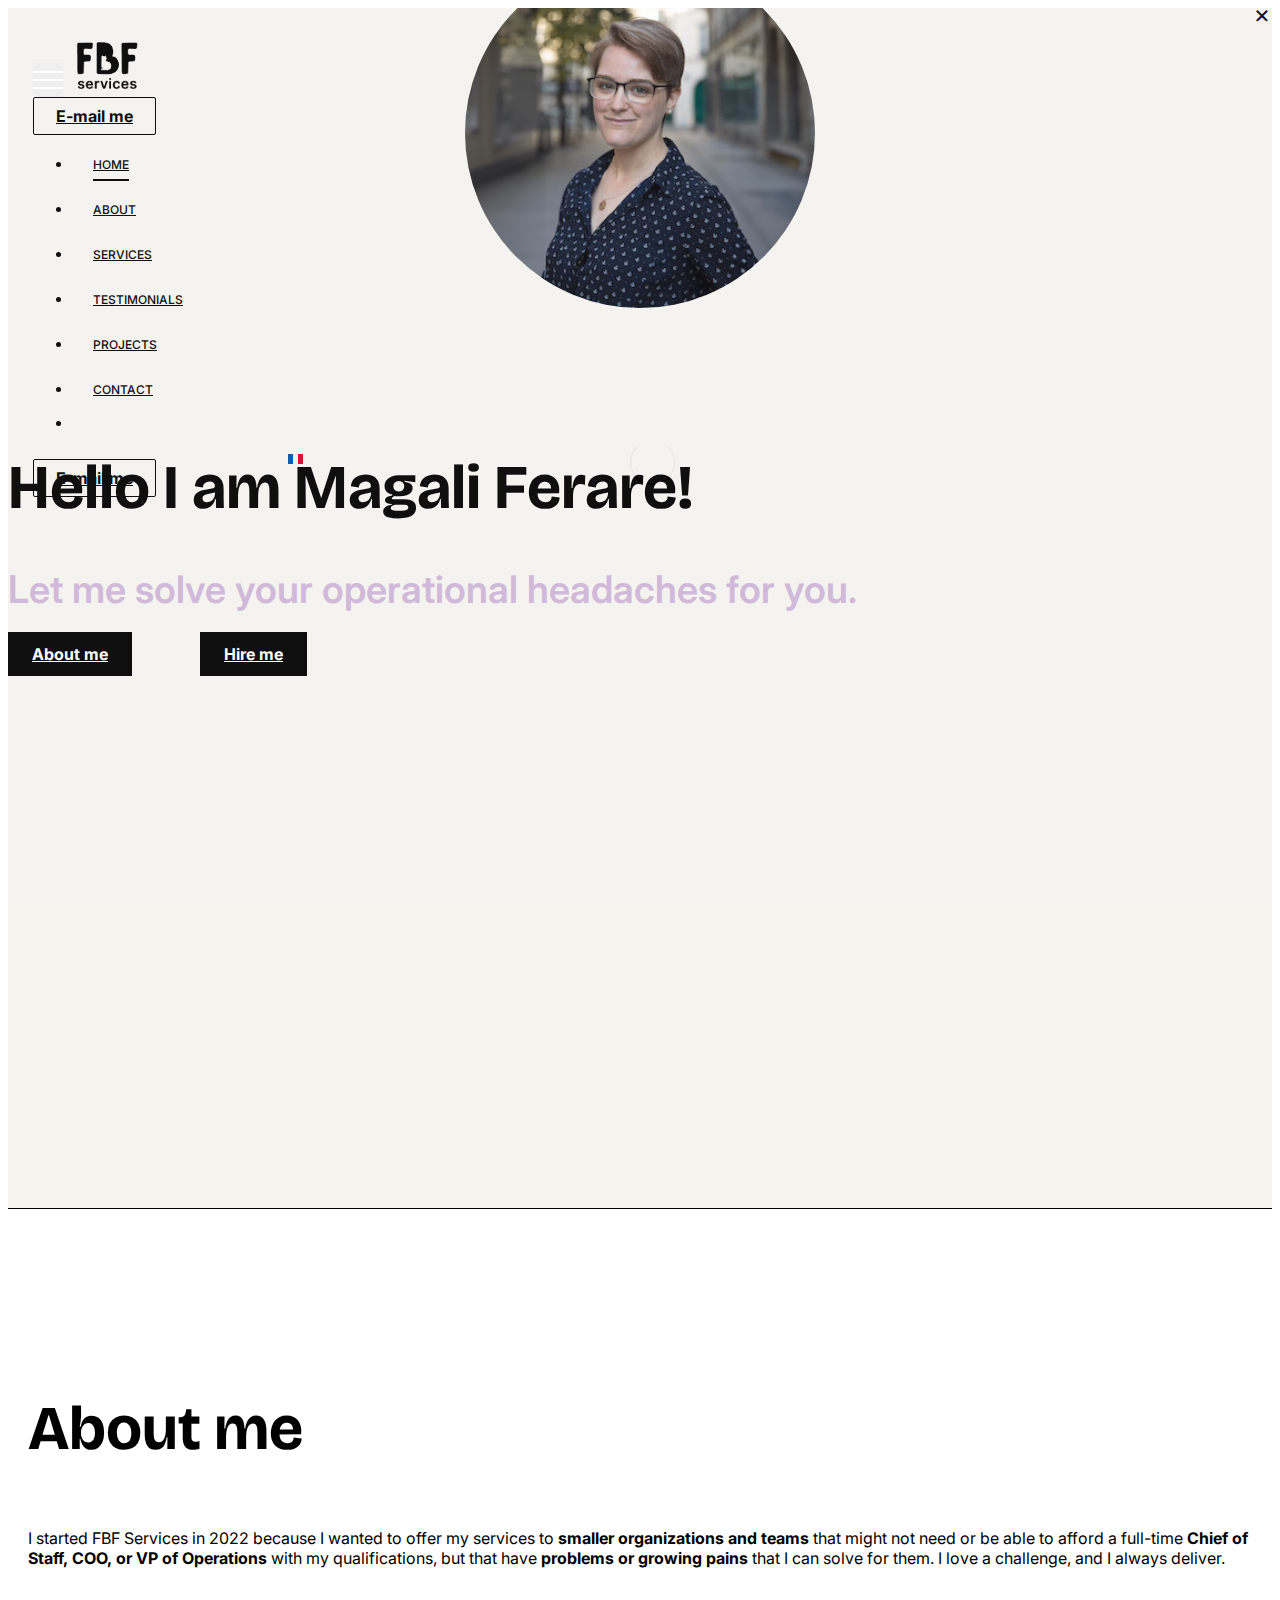
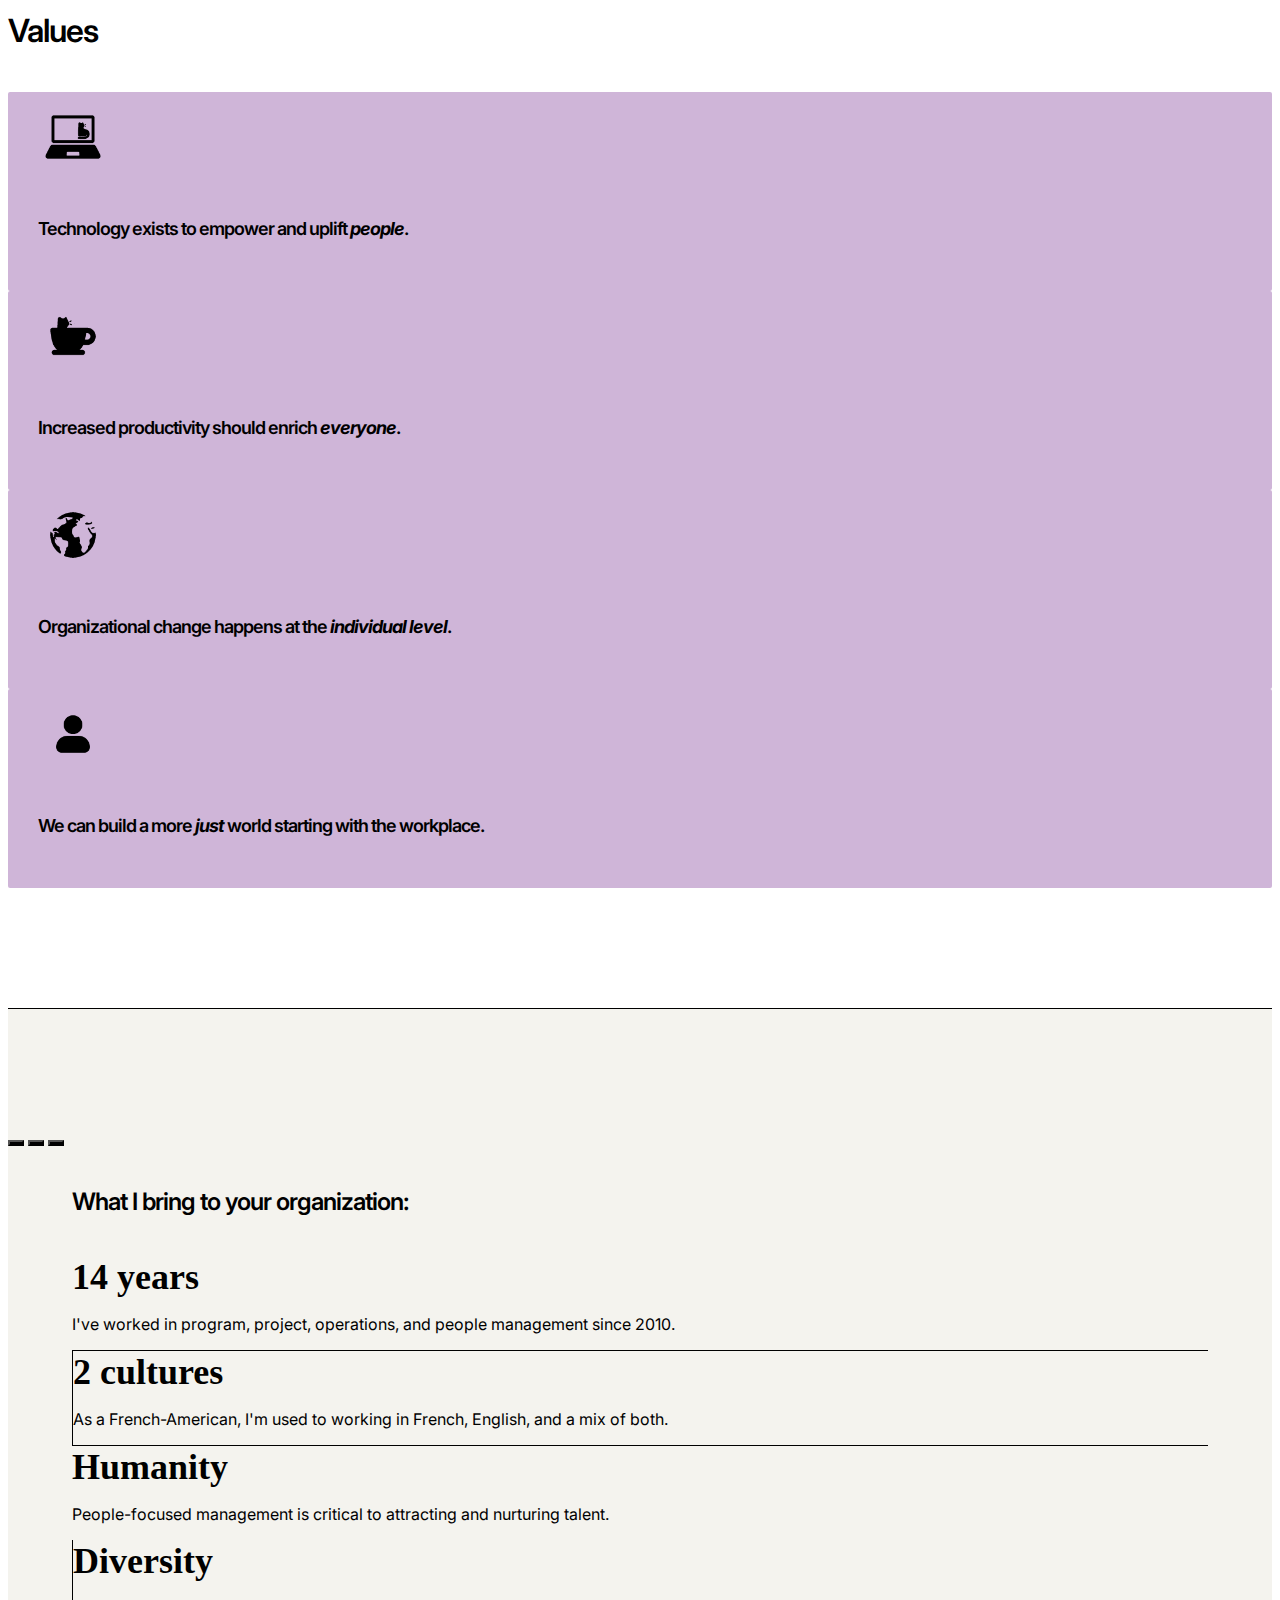
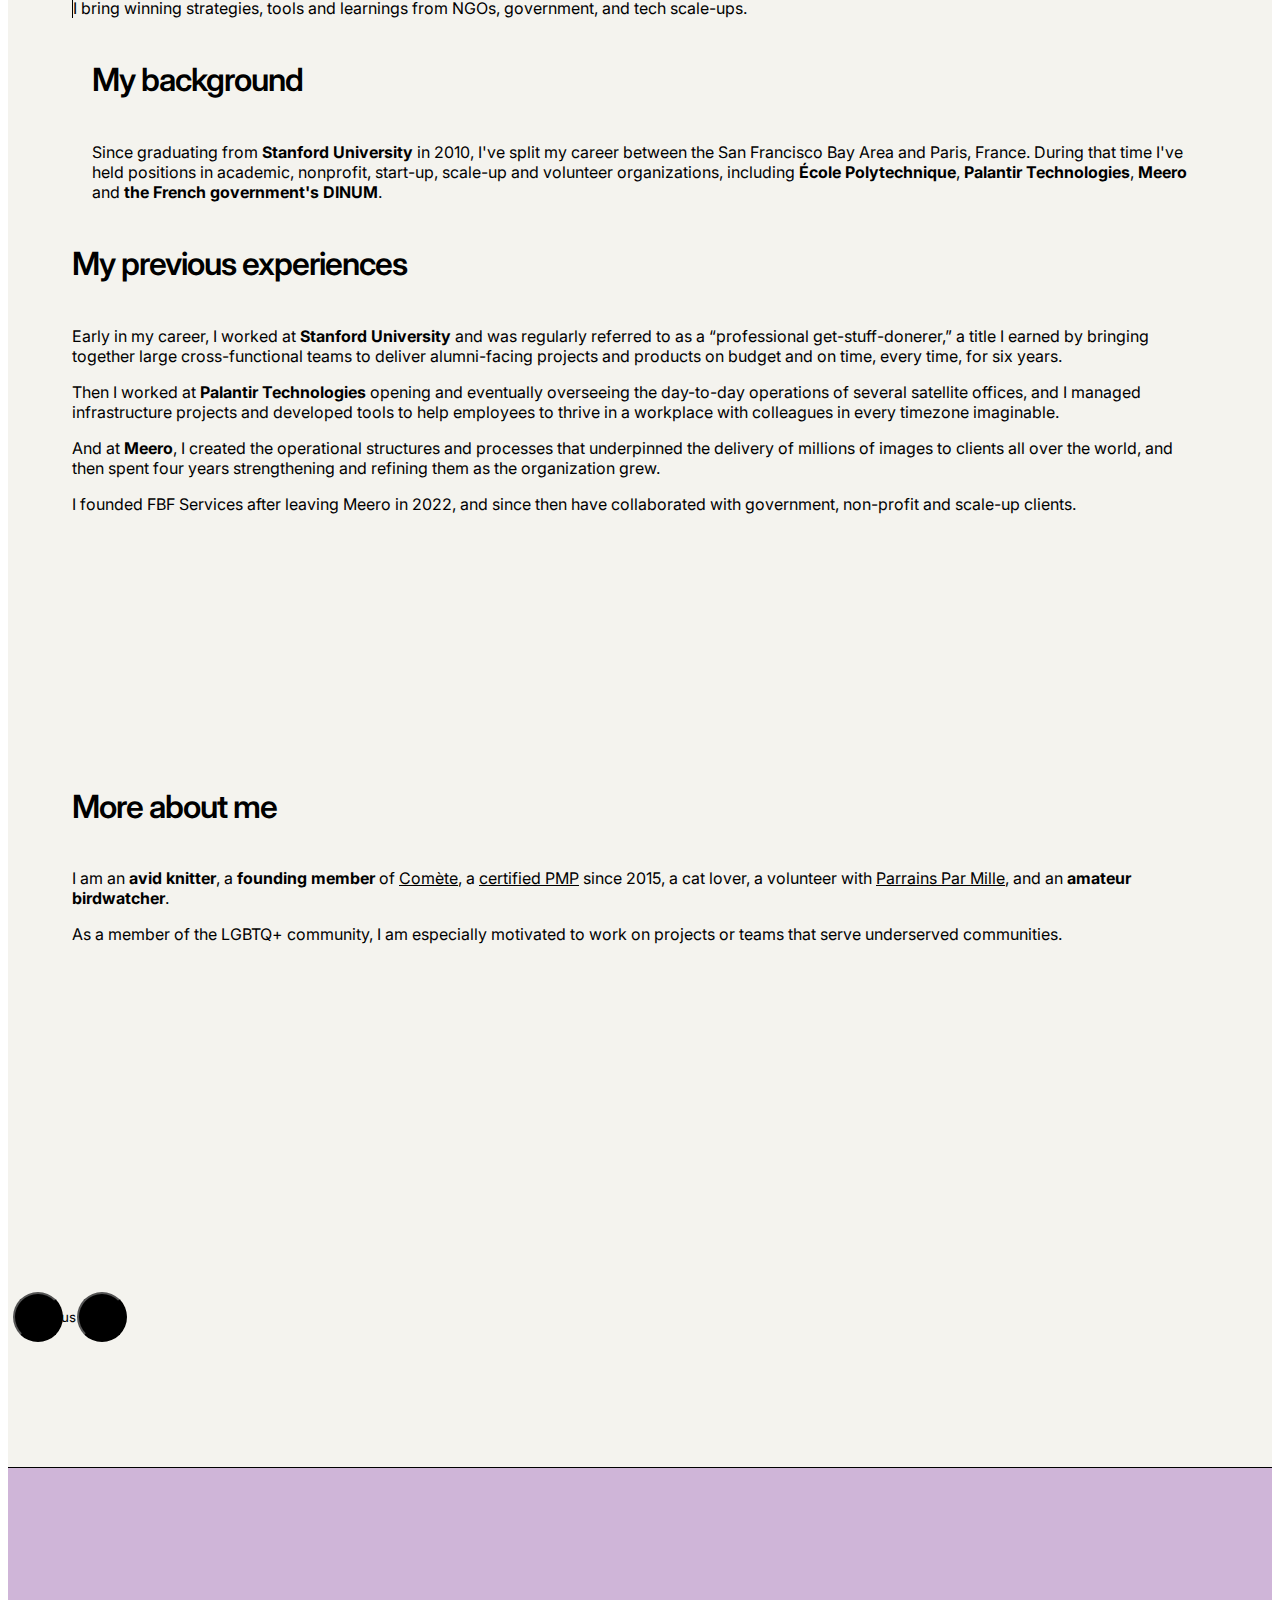
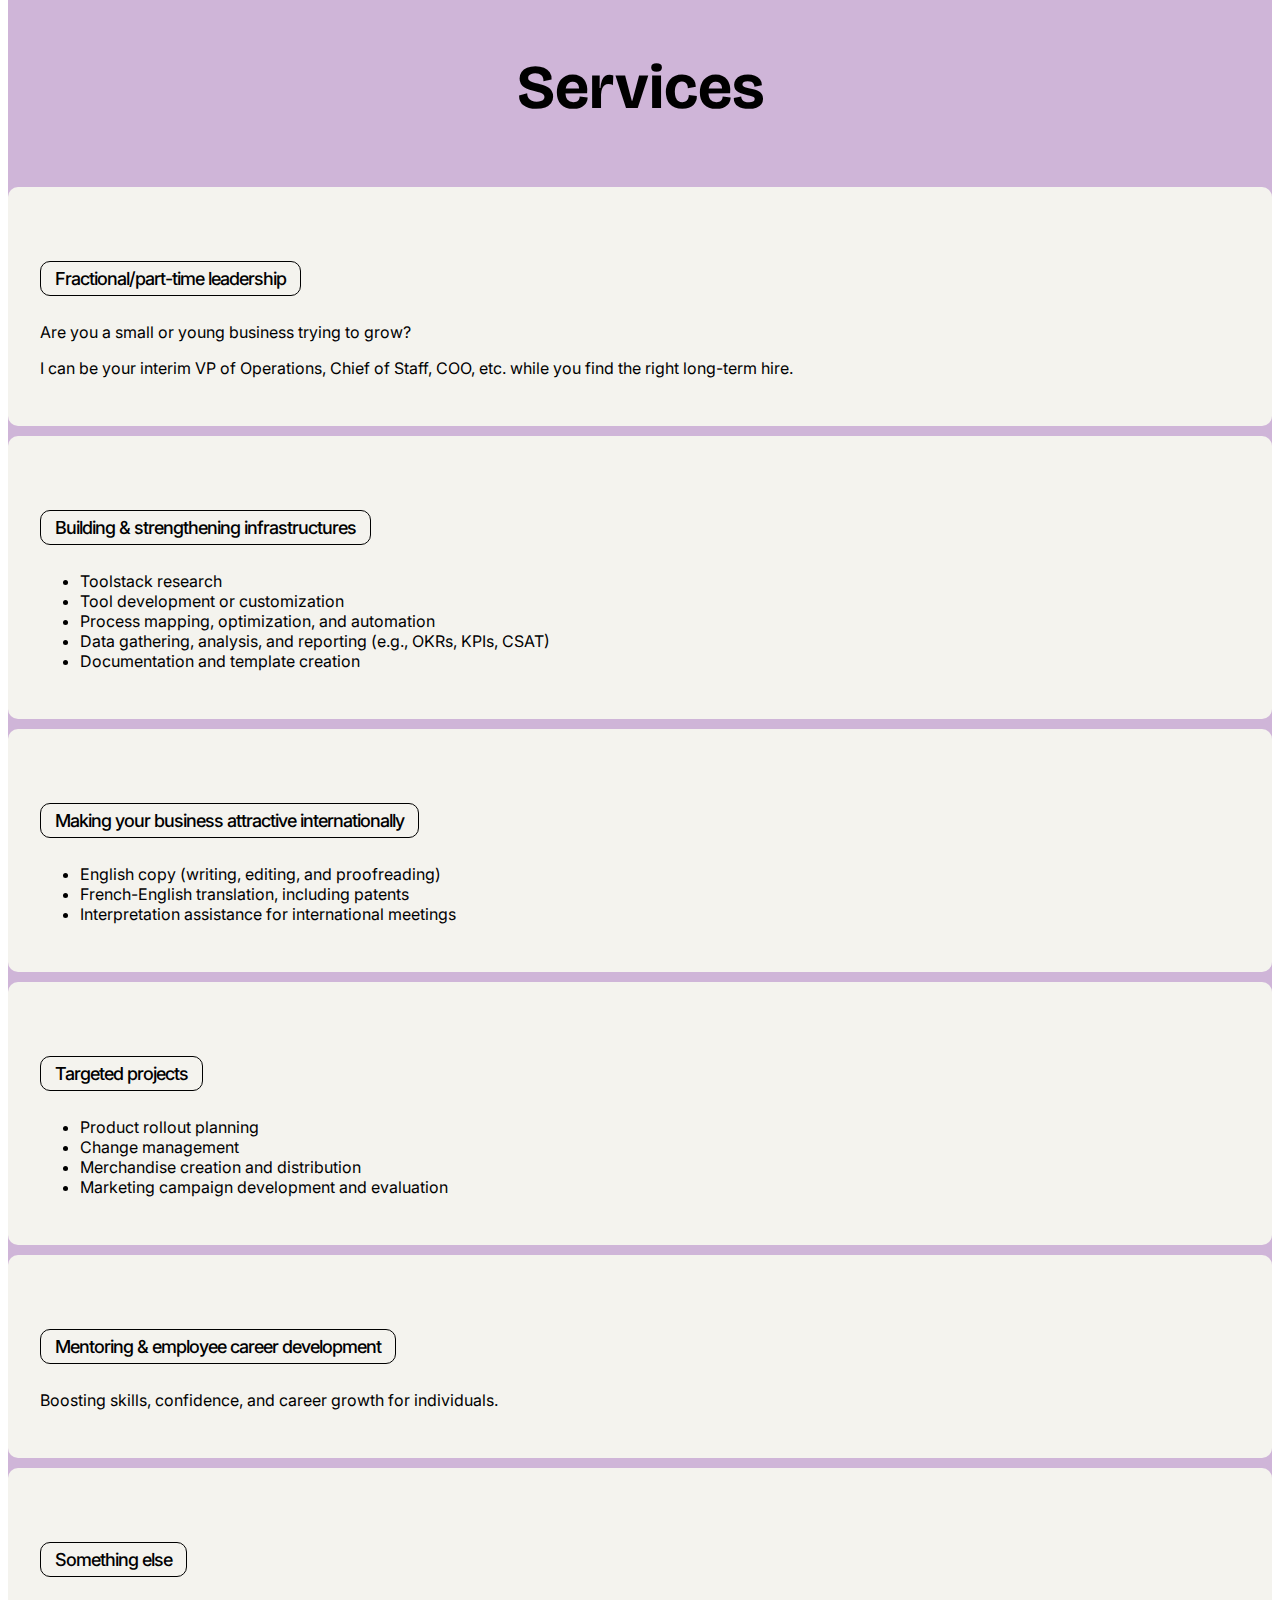
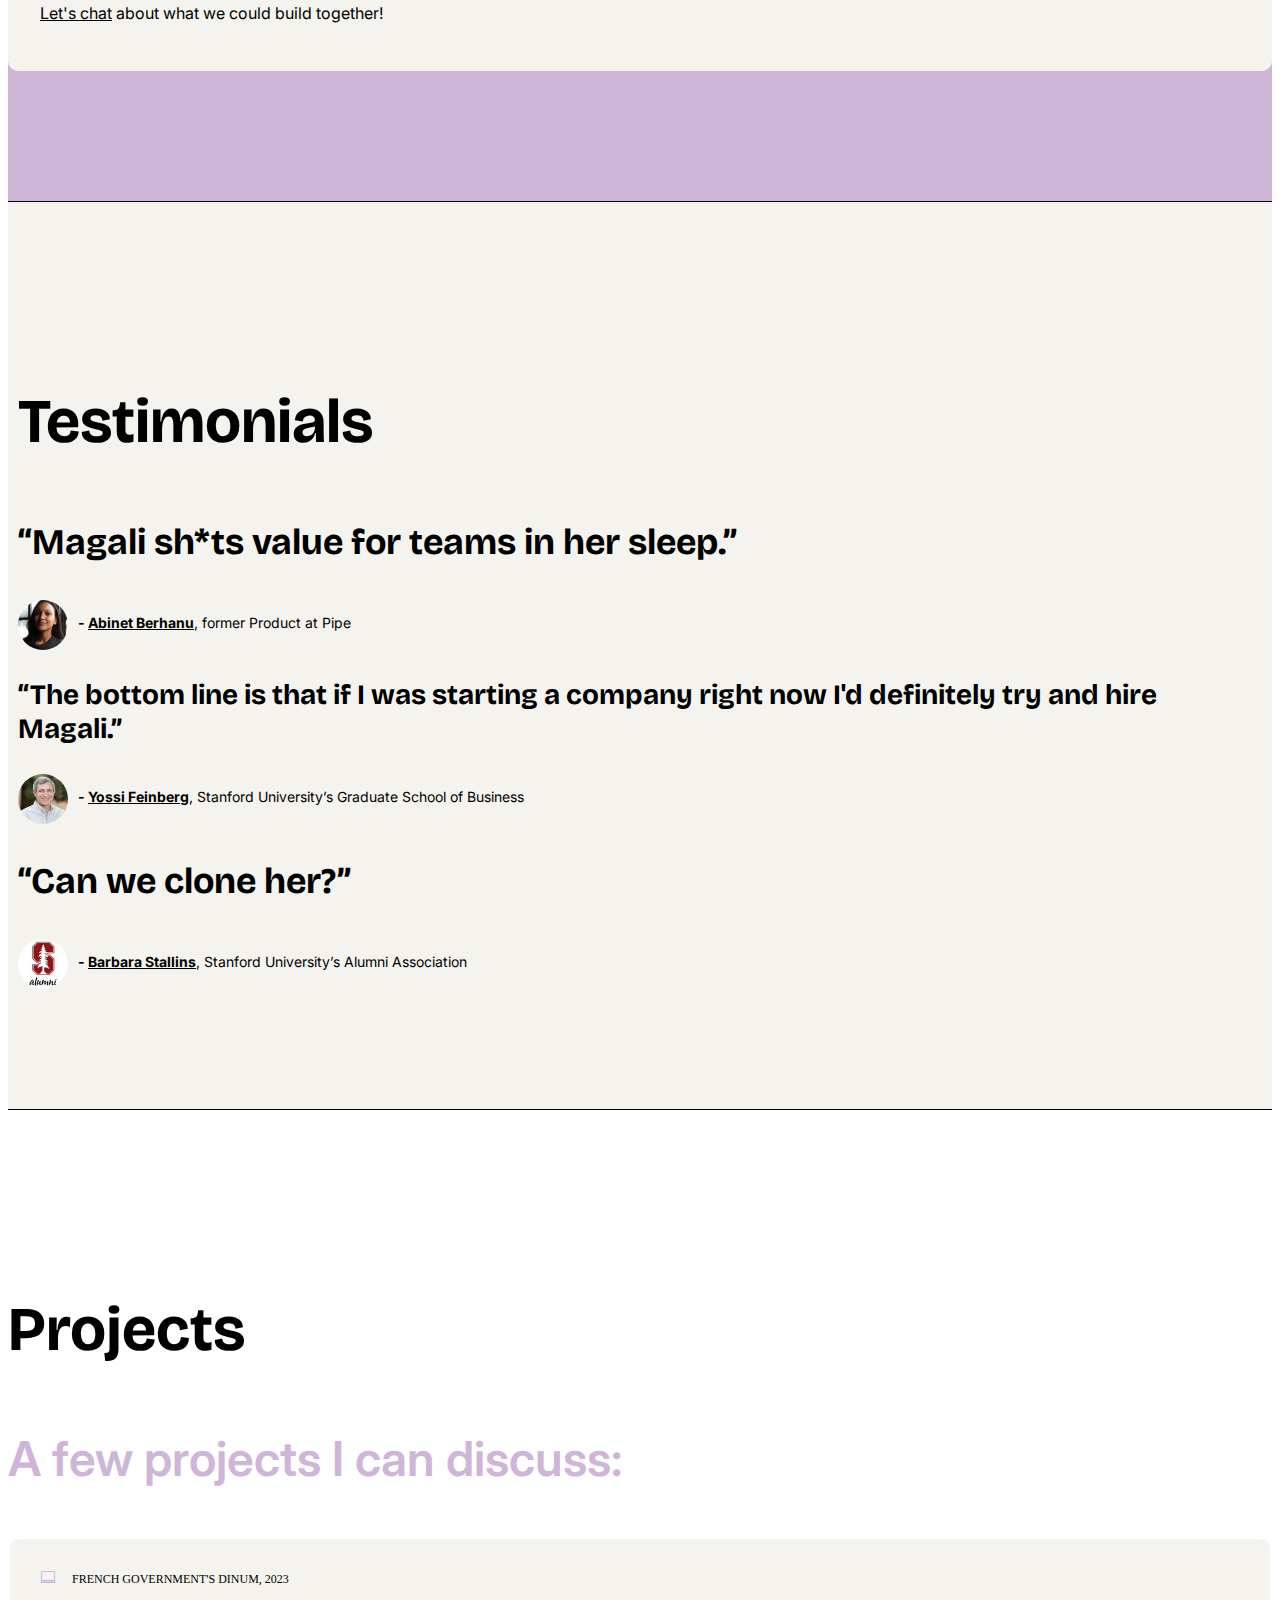
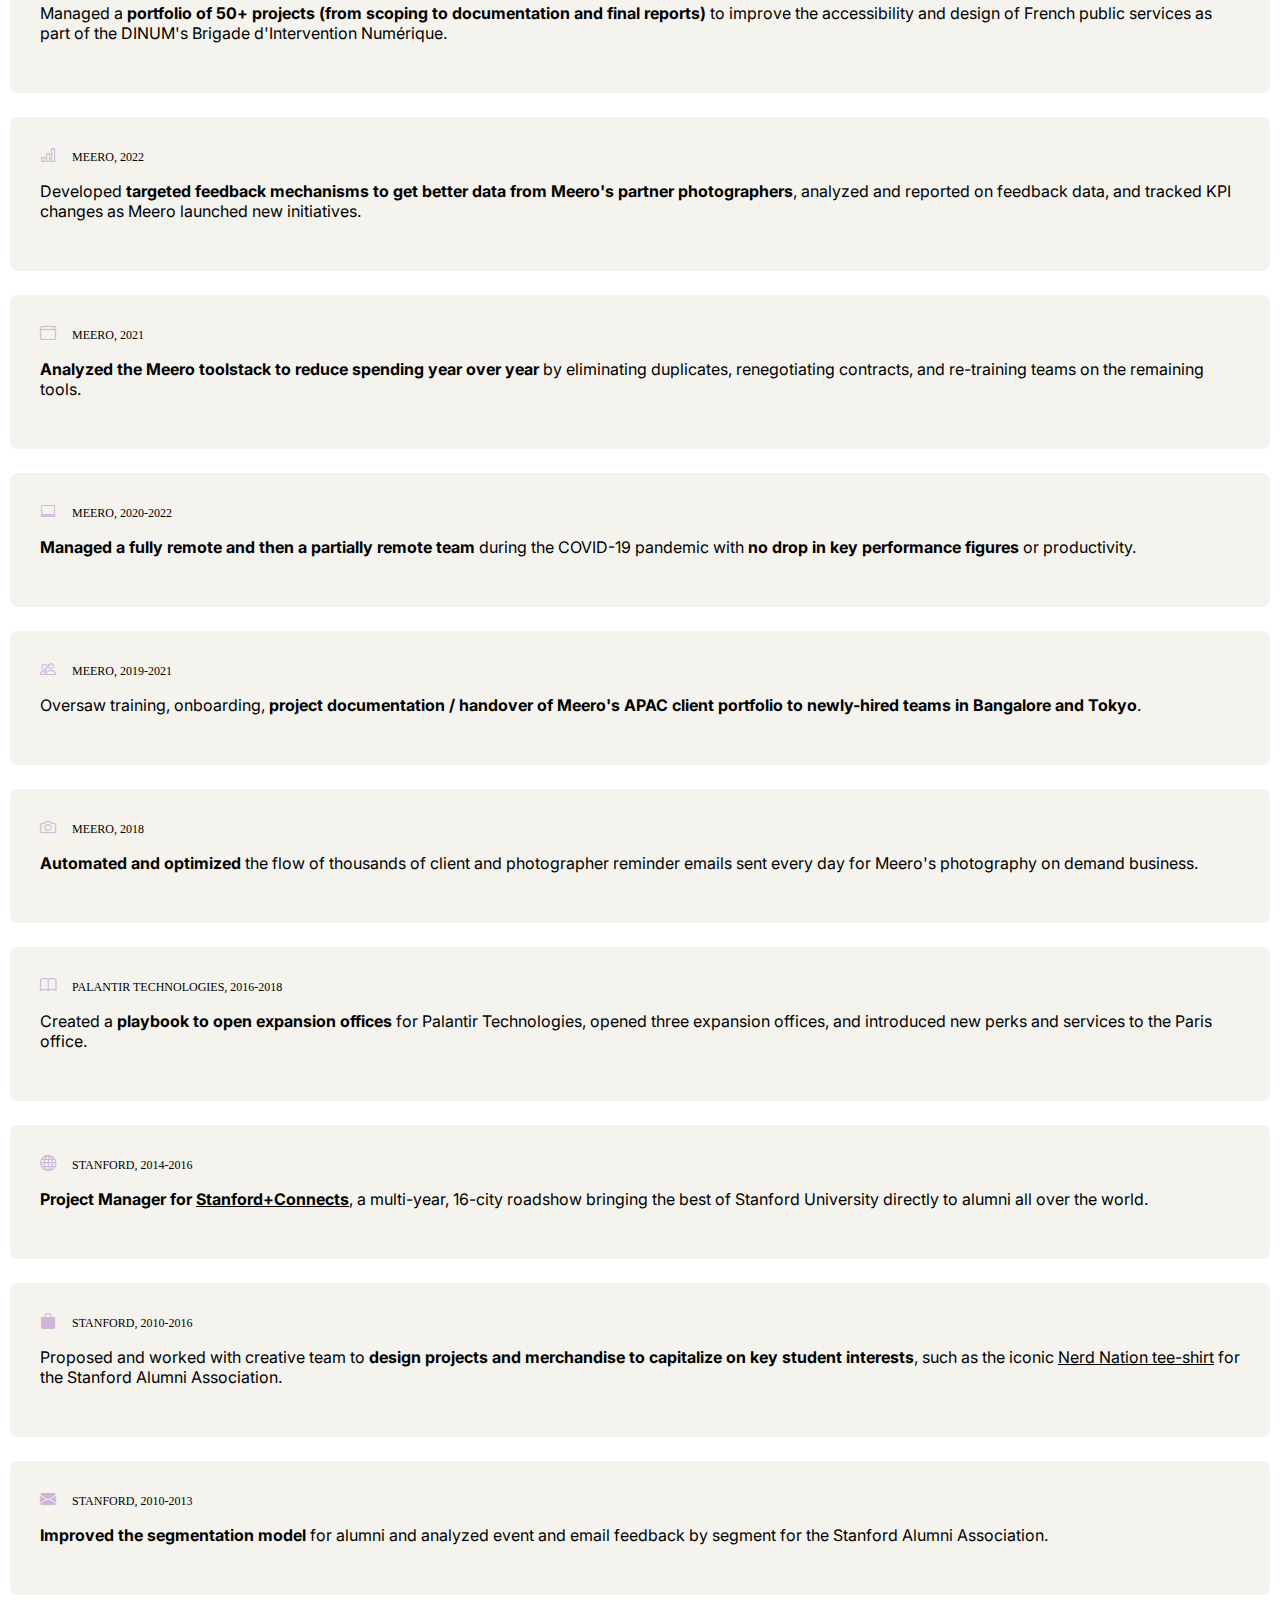
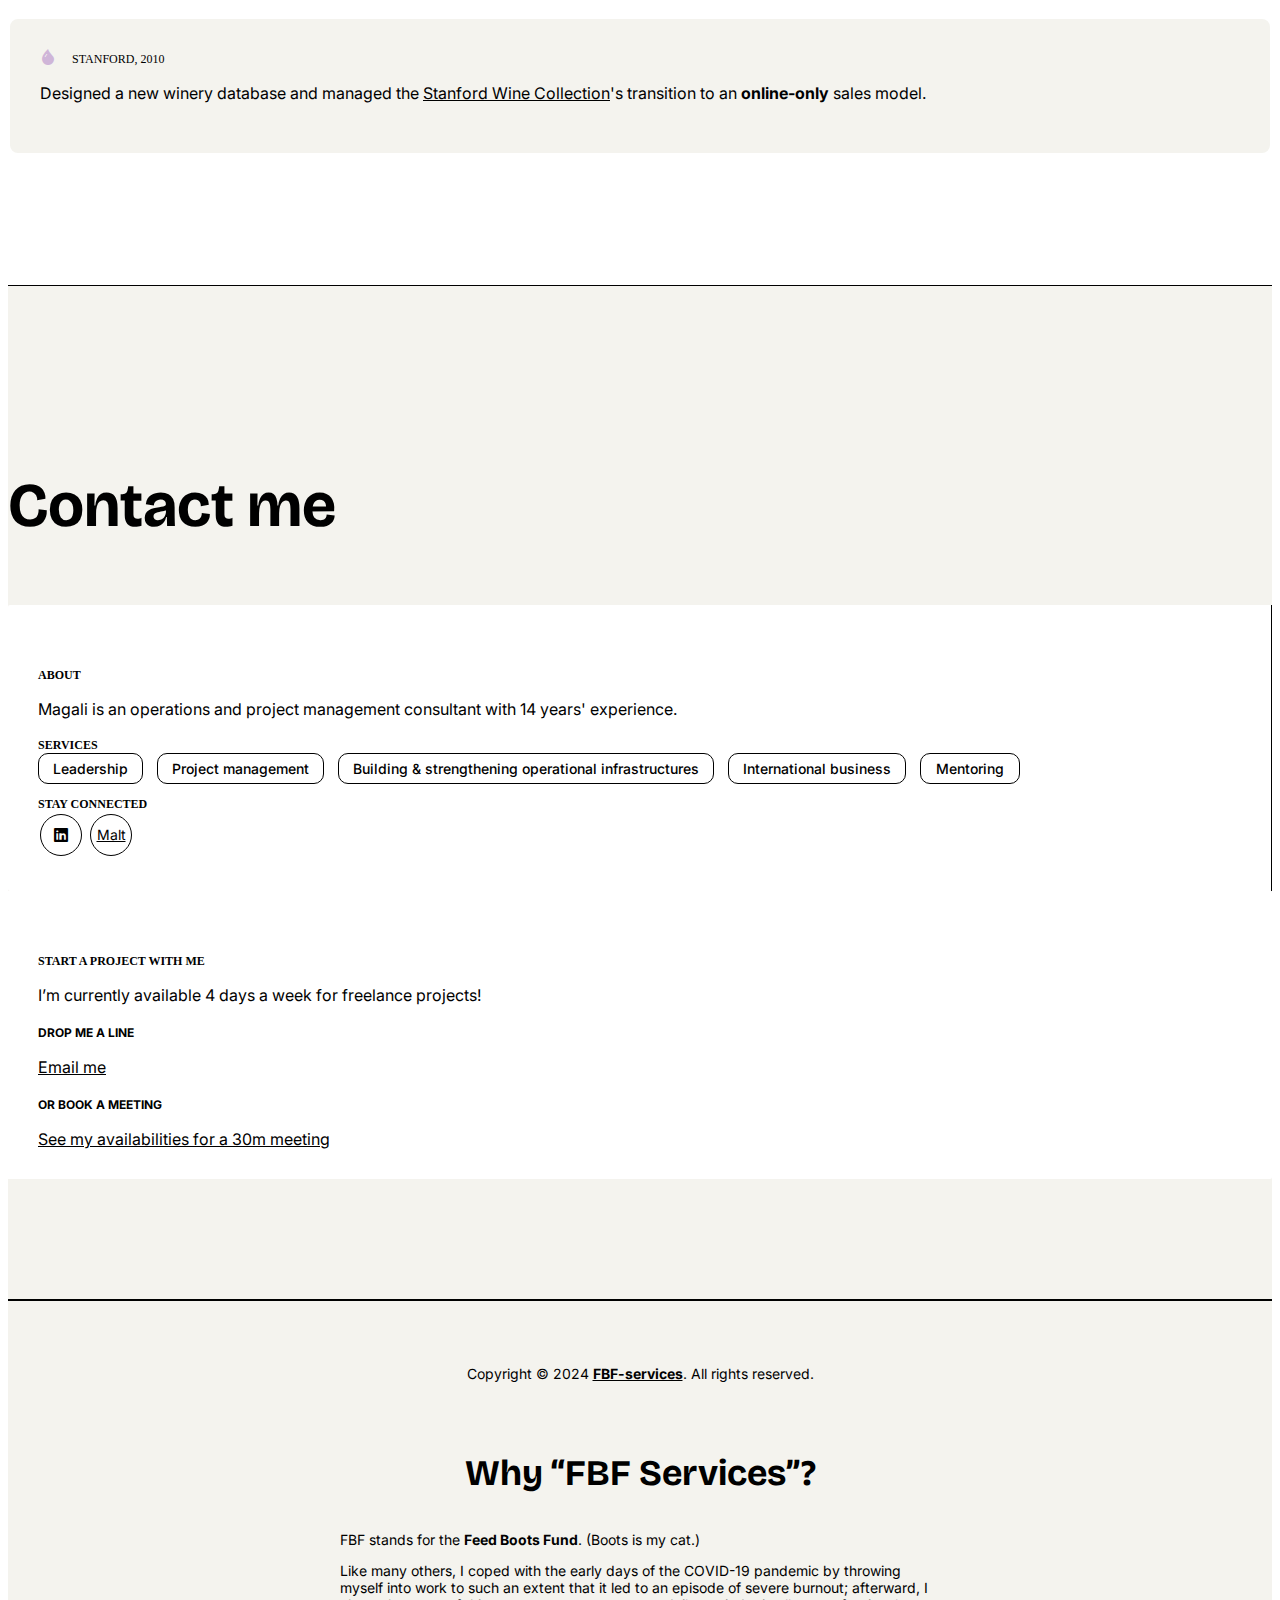
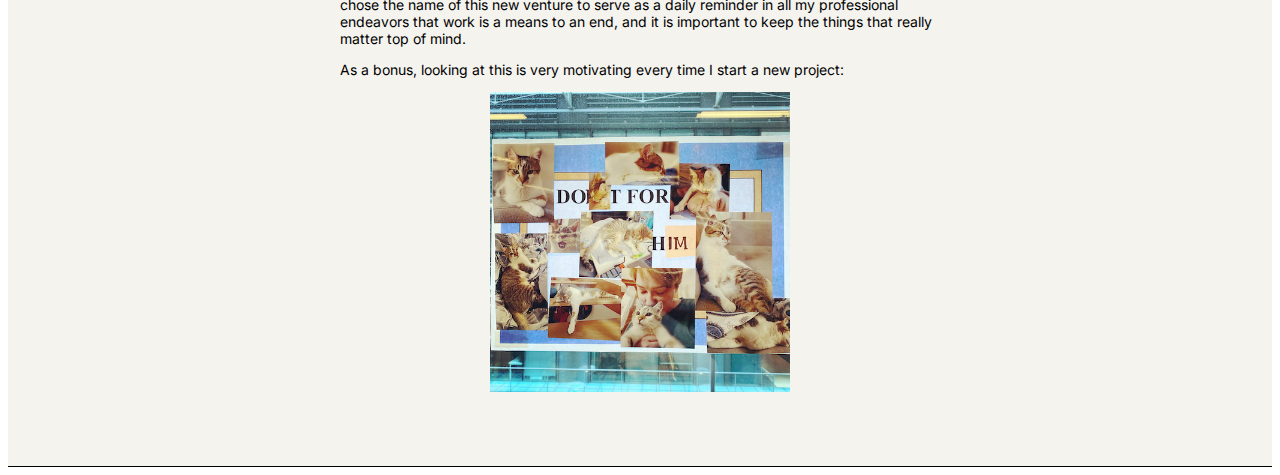
<file: index.html>
<!doctype html>
<html lang="en">
<head>
    <meta charset="utf-8">
    <meta name="viewport" content="width=device-width, initial-scale=1">

    <title>FBF Services: Freelance Operations and Project Management</title>
    <meta name="description" content="FBF Services offers freelance solutions for operational infrastructure, project management, international business, career coaching, and more. Solve your business challenges with our experienced services.">
    <meta name="keywords" content="FBF Services, freelance, operations, project management, international business, career coaching">
    <link rel="preconnect" href="https://fonts.googleapis.com">
    <link rel="preconnect" href="https://fonts.gstatic.com" crossorigin>
    <link href="https://fonts.googleapis.com/css2?family=DM+Sans:wght@400;500;700&display=swap" rel="stylesheet">
    <link href="https://fonts.googleapis.com/css2?family=Bricolage+Grotesque:opsz,wght@12..96,700&family=Inter:wght@300;400;500;600;700&display=swap" rel="stylesheet">
    <link href="https://cdn.jsdelivr.net/npm/bootstrap@5.3.2/dist/css/bootstrap.min.css" rel="stylesheet" integrity="sha384-T3c6CoIi6uLrA9TneNEoa7RxnatzjcDSCmG1MXxSR1GAsXEV/Dwwykc2MPK8M2HN" crossorigin="anonymous">
    <link href="css/bootstrap-icons.css" rel="stylesheet">
    <link href="css/magnific-popup.css" rel="stylesheet">
    <link href="css/templatemo-first-portfolio-style.css" rel="stylesheet">
</head>
<body>
    <!-- Preloader -->
    <div class="preloader">
        <div class="spinner">
            <span class="spinner-rotate"></span>    
        </div>
    </div>
    <!-- Navbar -->
<nav class="navbar navbar-expand-lg">
            <div class="container">

                <button class="navbar-toggler" type="button" data-bs-toggle="collapse" data-bs-target="#navbarNav" aria-controls="navbarNav" aria-expanded="false" aria-label="Toggle navigation">
                    <span class="navbar-toggler-icon"></span>
                </button>

                <a href="index.html" class="navbar-brand mx-auto mx-lg-0"><img style="max-width: 80px;"src="images/fbf-logo-simple.png" class="" alt="FBF-services Logo: The letter 'B' incorporates the silhouette of a cat in the negative space"></a>

                 

                <div class="d-flex align-items-center d-lg-none">
                    <a class="custom-btn btn" href="&#109;&#97;&#105;&#108;&#116;&#111;&#58;&#105;&#110;&#98;&#111;&#120;&#64;&#102;&#98;&#102;&#45;&#115;&#101;&#114;&#118;&#105;&#99;&#101;&#115;&#46;&#99;&#111;&#109;">
                            E-mail me
                        </a>
                </div>

                <div class="collapse navbar-collapse" id="navbarNav">
                    <ul class="navbar-nav ms-lg-5">
                        <li class="nav-item">
                            <a class="nav-link click-scroll" href="#section_1">Home</a>
                        </li>

                        <li class="nav-item">
                            <a class="nav-link click-scroll" href="#section_2">About</a>
                        </li>

                        <li class="nav-item">
                            <a class="nav-link click-scroll" href="#section_3">Services</a>
                        </li>

                        <li class="nav-item">
                            <a class="nav-link click-scroll" href="#section_4">Testimonials</a>
                        </li>

                        <li class="nav-item">
                            <a class="nav-link click-scroll" href="#section_5">Projects</a>
                        </li>
                        <li class="nav-item">
                            <a class="nav-link click-scroll" href="#section_6">Contact</a>
                        </li>

                        <li><a class="no-web" href="">
                            <img class="flag" src="images/fr.svg">
                        </a></li>
                    </ul>


<div class="d-lg-flex align-items-center d-none flag-container ">
                        <a class="" href="">
                            <img class="flag" src="images/fr.svg">
                        </a>
                    </div>

                    <div class="d-lg-flex align-items-center d-none ms-auto">
                        <a class="custom-btn btn" href="&#109;&#97;&#105;&#108;&#116;&#111;&#58;&#105;&#110;&#98;&#111;&#120;&#64;&#102;&#98;&#102;&#45;&#115;&#101;&#114;&#118;&#105;&#99;&#101;&#115;&#46;&#99;&#111;&#109;">
                            E-mail me
                        </a>
                    </div>

                    
                </div>

            </div>
        </nav>
    <!-- Main content -->
    <main>


        <!-- Hero Section -->
        <section class="hero d-flex justify-content-center align-items-center" id="section_1">
            <div class="container">
                    <div class="row">

                        <div class="col-lg-7 col-12">
                            <div class="hero-text">
                                <div class="hero-title-wrap d-flex align-items-center mb-4">
                                    

                                    <h1 class=" hero-title  mb-0">Hello I am Magali Ferare!</h1>
                                </div>

                                <h2 class="mb-4">Let me solve your operational headaches for you.</h2>
                                <span class="mb-4"><a class="custom-btn btn click-scroll " href="#section_2">About me</a></span> <span class="mb-4"><a class="custom-btn btn click-scroll margin-left " href="#section_6">Hire me</a></span>
                            </div>
                        </div>

                        <div class="col-lg-5 col-12 position-relative">
                            <img alt="Professional headshot of Magali Ferare, she's standing in a parisian street, smiling and looks energetic" src="images/headshot2.png" class="hero-image-wrap img-fluid">
                        </div>

                    </div>
                </div>
        </section>


        <!-- About FBF Section -->

        <section class="about1 section-padding" id="section_2" >
    <div class="container">
        <div class="row">
            <!-- About Description Column -->
            <div class="col-lg-6 col-12 mt-5 mt-lg-0" tabindex="0">
                <div class="about-thumb">
                    <h3 class="pt-2 mb-3 big-title">About me</h3>
                    <p>    I started FBF Services in 2022 because I wanted to offer my services to <strong>smaller organizations and teams</strong> that might not need or be able to afford a full-time <strong>Chief of Staff, COO, or VP of Operations</strong> with my qualifications, but that have <strong>problems or growing pains</strong> that I can solve for them. I love a challenge, and I always deliver.

</p>
                </div>
            </div>

            <div class="col-lg-6 col-12" tabindex="0">
    <h4 class="pt-2 mb-3">Values</h4>

    <div class="row">
        <!-- Value 1 -->
        <div class="col-lg-6 flex-container">
            <div class="section-title-wrap-m d-flex flex-column align-items-center mb-2">
                <div><img src="images/iconsvalues_1.png" class="img-values"></div>
                <h6 class="mb-0 text-center">Technology exists to empower and uplift <strong><em>people</em></strong>.</h6>
            </div>
        </div>

        <!-- Value 2 -->
        <div class="col-lg-6 flex-container">
            <div class="section-title-wrap-m d-flex flex-column align-items-center mb-2">
                <div><img src="images/iconsvalues_2.png" class="img-values"></div>
                <h6 class="mb-0 text-center">Increased productivity should enrich <strong><em>everyone</em></strong>.</h6>
            </div>
        </div>

        <!-- Value 3 -->
                    <div class="col-lg-6 flex-container">
                        <div class="section-title-wrap-m d-flex flex-column  align-items-center mb-2">
                             <div><img src="images/iconsvalues_3.png" class="img-values"> </div>
                            <h6 class="mb-0 text-center">Organizational change happens at the <strong><em>individual level</em></strong>.</h6>

                        </div>
                    </div>
                    <!-- Value 4 -->
                    <div class="col-lg-6 flex-container">
                        <div class="section-title-wrap-m d-flex flex-column  align-items-center mb-2">
                             <div><img src="images/iconsvalues_4.png" class="img-values"> </div>
                            <h6 class="mb-0 text-center">We can build a more <strong><em>just</em></strong> world starting with the workplace.</h6>

                        </div>
                    </div>
    </div>
</div>


            

        </div>
    </div>
</section>



      

<section class="section-padding about2">
<div id="carouselExampleIndicators" class="carousel slide" data-bs-ride="carousel" >
  <div class="carousel-indicators">
    <button type="button" data-bs-target="#carouselExampleIndicators" data-bs-slide-to="0" class="active" aria-current="true" aria-label="Slide 1"></button>
    <button type="button" data-bs-target="#carouselExampleIndicators" data-bs-slide-to="1" aria-label="Slide 2"></button>
    <button type="button" data-bs-target="#carouselExampleIndicators" data-bs-slide-to="2" aria-label="Slide 3"></button>
  </div>
  <div class="carousel-inner container" >
    <div class="carousel-item active ">

        <div class="row pad" style="margin-bottom: 15px ; " tabindex="0">
                    <div class="col-lg-6 col-12 mt-5 mt-lg-0 no-mobile">

                        <h5 class="pt-2 mb-3  grey">What I bring to your organization:</h5>
                        <div class="row no-mobile">
                            <!-- Experience and Skills -->
                            <div class="col-lg-5 col-6 featured-border-bottom py-2">
                                <strong class="featured-numbers">14 years</strong>

                                <p class="featured-text">I've worked in program, project, operations, and people management since 2010.</p>

                            </div>
                            <!-- Strategies and Tools -->
                            <div class="col-lg-5 col-6 featured-border-start featured-border-bottom ps-5 py-2">
                               <strong class="featured-numbers">2 cultures</strong>
                                <p class="featured-text">As a French-American, I'm used to working in French, English, and a mix of both.</p>
                            </div>
                            <!-- People-Focused Management -->
                            <div class="col-lg-5 col-6 pt-4">
                                <strong class="featured-numbers">Humanity</strong>
                                <p class="featured-text">People-focused management is critical to attracting and nurturing talent.</p>
                            </div>
                            <!-- Multicultural Adaptability -->
                            <div class="col-lg-5 col-6 featured-border-start ps-5 pt-4">
                                <strong class="featured-numbers">Diversity</strong>
                                <p class="featured-text">I bring winning strategies, tools and learnings from NGOs, government, and tech scale-ups.</p>
                            </div>
                        </div>
                    </div>
                    <!-- Background -->
                    <div class="col-lg-6 col-12  mt-5 mt-lg-0">
                        <div class="about-thumb">
                            <h4 class="pt-2 mb-3">My background</h4>
                              <p>Since graduating from <strong>Stanford University </strong>in 2010, I've split my career between the San Francisco Bay Area and Paris, France. During that time I've held positions in academic, nonprofit, start-up, scale-up and volunteer organizations, including <strong>École Polytechnique</strong>, <strong>Palantir Technologies</strong>, <strong>Meero</strong> and <strong>the French government's DINUM</strong>.</p>

                        </div>
                    </div>
                   
                </div>
        
    </div>
    <div class="carousel-item" >
  <div class="row" style="margin-bottom: 20px ;" tabindex="0">
                    <div class="col-lg-12 col-12  mt-5 mt-lg-0 pad">
                        <h4 class="pt-2 mb-3">My previous experiences</h4>
                        <p>Early in my career, I worked at <strong>Stanford University</strong> and was regularly referred to as a “professional get-stuff-donerer,” a title I earned by bringing together large cross-functional teams to deliver alumni-facing projects and products on budget and on time, every time, for six years. </p>
                        <p>Then I worked at <strong>Palantir Technologies</strong> opening and eventually overseeing the day-to-day operations of several satellite offices, and I managed infrastructure projects and developed tools to help employees to thrive in a workplace with colleagues in every timezone imaginable.</p>
                        <p>And at <strong>Meero</strong>, I created the operational structures and processes that underpinned the delivery of millions of images to clients all over the world, and then spent four years strengthening and refining them as the organization grew.</p>
                        <p>I founded FBF Services after leaving Meero in 2022, and since then have collaborated with government, non-profit and scale-up clients.</p>
                    </div>
                    
                </div>                
    </div>
    <div class="carousel-item">
        
                <div class="row" style="margin-bottom: 20px ;" tabindex="0">
                    <div class="col-lg-12 col-12 mt-5 mt-lg-0 pad">
                        <h4 class="pt-2 mb-3">More about me</h4>
                        <p>I am an <strong>avid knitter</strong>, a <strong>founding member</strong> of <a href="https://www.wearecomete.com/" target="_blank">Comète</a>, a <a href="https://www.pmi.org/certifications/certification-resources/registry" target="_blank">certified PMP</a> since 2015, a cat lover, a volunteer with <a href="https://ppm-asso.org/decouvrir-ppm/" target="_blank">Parrains Par Mille</a>, and an <strong>amateur birdwatcher</strong>.</p>
                        <p>As a member of the LGBTQ+ community, I am especially motivated to work on projects or teams that serve underserved communities.</p>

                    </div>
                </div>
                
    </div>
    
  </div>
  
<button class="carousel-control-prev" type="button" data-bs-target="#carouselExampleIndicators" data-bs-slide="prev">
            <span class="carousel-control-prev-icon" aria-hidden="true"></span>
            <span class="visually-hidden">Previous</span>
            <!-- <i class="bi bi-chevron-double-left fs-4"></i> -->

        </button>
        <button class="carousel-control-next" type="button" data-bs-target="#carouselExampleIndicators" data-bs-slide="next">
            <span class="carousel-control-next-icon" aria-hidden="true"></span>
            <span class="visually-hidden">Next</span>
                                   <!--     <i class="bi bi-chevron-double-right fs-4"></i> -->

        </button>

</section>


 <script>
  
  document.addEventListener('DOMContentLoaded', function () {
    const carousel = new bootstrap.Carousel(document.getElementById('carouselExampleIndicators'));


    document.addEventListener('keydown', (event) => {
      if (event.key === 'ArrowLeft') {
        carousel.prev();
      } else if (event.key === 'ArrowRight') {
        carousel.next();
      }
    });
  });

    document.addEventListener('keydown', (event) => {
      if (event.key === 'ArrowLeft') {
        carousel.prev();
      } else if (event.key === 'ArrowRight') {
        carousel.next();
      }
    }); 
  </script>



        
        <!-- Services section -->
        <section class="services section-padding" id="section_3">
    <div class="container ">
        <div class="row ">
            <div class="" style="text-align: center;">
                                <h3 class="big-title" tabindex="0">Services</h3></div>

            <div class="col-lg-10 col-12 mx-auto">
                

                <div class="row pt-lg-5 " >
                    <!-- Part-time Leadership -->
                    <div class="col-lg-6 col-12 flex-container">
                        <div class="services-thumb" tabindex="0" >
                            
                        <h6 class="projects-menu-link" >Fractional/part-time leadership</h6>
                        <p>Are you a small or young business trying to grow? <p>
                            <p>I can be your interim VP of Operations, Chief of Staff, COO, etc. while you find the right long-term hire.</p>
                        </div>
                    </div>

                    <!-- Operational Infrastructure -->
                    <div class="col-lg-6 col-12 flex-container">
                        <div class="services-thumb" tabindex="0">
                            <h6 class="projects-menu-link">Building & strengthening infrastructures</h6>
                            <ul>
                                <li>Toolstack research</li>
                                <li>Tool development or customization</li>
                                <li>Process mapping, optimization, and automation</li>
                                <li>Data gathering, analysis, and reporting (e.g., OKRs, KPIs, CSAT)</li>
                                <li>Documentation and template creation</li>
                            </ul>
                        </div>
                    </div>

                     <!-- International Business Attractiveness -->
                    <div class="col-lg-6 col-12 flex-container">
                        <div class="services-thumb services-thumb-up" tabindex="0">
                            <h6 class="projects-menu-link">Making your business attractive internationally</h6>
                            <ul>
                                <li>English copy (writing, editing, and proofreading)</li>
                                <li>French-English translation, including patents</li>
                                <li>Interpretation assistance for international meetings</li>
                            </ul>
                        </div>
                    </div>


                    <!-- Targeted Projects -->
                    <div class="col-lg-6 col-12 flex-container">
                        <div class="services-thumb services-thumb-up" tabindex="0">
                            <h6 class="projects-menu-link">Targeted projects</h6>
                            <ul>
                                <li>Product rollout planning</li>
                                <li>Change management</li>
                                <li>Merchandise creation and distribution</li>
                                <li>Marketing campaign development and evaluation</li>
                            </ul>
                        </div>
                    </div>

                    <!-- Mentoring & Career Development -->
                    <div class="col-lg-6 col-12 flex-container">
                        <div class="services-thumb services-thumb-up" tabindex="0">
                            <h6 class="projects-menu-link">Mentoring & employee career development</h6>
                            <p>Boosting skills, confidence, and career growth for individuals.</p>
                        </div>
                    </div>

                    <!-- Custom Services -->
                    <div class="col-lg-6 col-12 flex-container">
                        <div class="services-thumb services-thumb-up" tabindex="0">
                            <h6 class="projects-menu-link">Something else</h6>
                            <p><a href="&#109;&#97;&#105;&#108;&#116;&#111;&#58;&#105;&#110;&#98;&#111;&#120;&#64;&#102;&#98;&#102;&#45;&#115;&#101;&#114;&#118;&#105;&#99;&#101;&#115;&#46;&#99;&#111;&#109;">Let's chat</a> about what we could build together!</p>

                        </div>
                    </div>
                </div>
            </div>
        </div>
    </div>
</section>


        
        <!-- Testimonials Section -->
        <section class="testimonials section-padding" id="section_4">
    <div class="container">
        <div class="row justify-content-center">
<div class="col-lg-12 col-md-12 col-12 mb-4 ms-auto">
                            <div class=" d-flex justify-content-center align-items-center mb-4" tabindex="0">
                                
                                <h3 class="ms-4 mb-4 big-title" >Testimonials</h3>
                            </div>

                        </div>

           

            <div class="col-lg-4 col-md-6 col-12 mb-4" tabindex="0">
                <div class="testimonial-card" >
                    <h3 class="">“Magali sh*ts value for teams in her sleep.”</h3>

                    <div class="testimonial-authorandimage">
                        <img src="images/abinet.jpeg" alt="Professional picture of Abinet Berhanu" class="testimonial-author-image">
                        <p class="testimonial-author"><strong>- <a href="https://www.linkedin.com/in/abinet-berhanu-44bab7175/" target="_blank">Abinet Berhanu</a></strong>, former Product at Pipe</p>
                    </div>


                </div>
            </div>

            <div class="col-lg-4 col-md-6 col-12 mb-4" tabindex="0">
                <div class="testimonial-card">
                    <h3 class="testimonial-text">“The bottom line is that if I was starting a company right now I'd definitely try and hire Magali.”</h3>

                    <div class="testimonial-authorandimage">
                        <img src="images/yossi.jpeg" alt="Professional picture of Yossi Feinberg" class="testimonial-author-image">
                        <p class="testimonial-author"><strong>- <a href="https://www.linkedin.com/in/yossi-feinberg-3682a21/" target="_blank">Yossi Feinberg</a></strong>, Stanford University’s Graduate School of Business</p>
                    </div>


                </div>
            </div>

            <div class="col-lg-4 col-md-6 col-12 mb-4" tabindex="0">
                <div class="testimonial-card">
                    <h3 class="">“Can we clone her?”</h3>

                    <div class="testimonial-authorandimage">
                        <img src="images/barbara.jpeg" alt="Stanford Alumni logo" class="testimonial-author-image">
                        <p class="testimonial-author"><strong>- <a href="https://www.linkedin.com/in/barbara-stallins-2178389/" target="_blank">Barbara Stallins</a></strong>, Stanford University’s Alumni Association</p>
                    </div>


                </div>
            </div>

       


        </div>
    </div>
</section>


        <!-- Projects Section -->
        <section class="projects section-padding" id="section_5">
                <div class="container">
                    <div class="row" tabindex="0">
                        <h3 class="big-title" >Projects</h3>
                        <h2>A few projects I can discuss:</h2>
                       <div class="col-lg-4 col-md-6 col-12 flex-container">
                            <div class="projects-thumb" tabindex="0">
                                <div class="projects-info">
                                    <i class="project-icon bi-laptop"></i><small class="projects-tag">French Government's DINUM, 2023</small>                            
                                    <p class="projects-title">Managed a <strong>portfolio of 50+ projects (from scoping to documentation and final reports)</strong> to improve the accessibility and design of French public services as part of the DINUM's Brigade d'Intervention Numérique.
                                    </p>
                                </div>                                
                            </div>
                        </div>
                        <div class="col-lg-4 col-md-6 col-12 flex-container">
                            <div class="projects-thumb" tabindex="0">
                                <div class="projects-info">
                                    <i class="project-icon bi-bar-chart"></i><small class="projects-tag">Meero, 2022</small>                            
                                    <p class="projects-title">Developed <strong>targeted feedback mechanisms to get better data from Meero's partner photographers</strong>, analyzed and reported on feedback data, and tracked KPI changes as Meero launched new initiatives.
                                    </p>
                                </div>                                
                            </div>
                        </div>
                        <div class="col-lg-4 col-md-6 col-12 flex-container">
                            <div class="projects-thumb" tabindex="0">
                                <div class="projects-info">
                                    <i class=" project-icon bi-wallet"></i><small class="projects-tag">Meero, 2021</small>                            
                                    <p class="projects-title"><strong>Analyzed the Meero toolstack to reduce spending year over year</strong> by eliminating duplicates, renegotiating contracts, and re-training teams on the remaining tools.</p>
                                </div>                                
                            </div>
                        </div>
                        <div class="col-lg-4 col-md-6 col-12 flex-container">
                            <div class="projects-thumb" tabindex="0">
                                <div class="projects-info">
                                    <i class="project-icon bi-laptop"></i><small class="projects-tag">Meero, 2020-2022</small>                            
                                    <p class="projects-title"><strong>Managed a fully remote and then a partially remote team</strong> during the COVID-19 pandemic with <strong>no drop in key performance figures</strong> or productivity. 
</p>
                                </div>                                
                            </div>
                        </div>
                        <div class="col-lg-4 col-md-6 col-12 flex-container">
                            <div class="projects-thumb" tabindex="0">
                                <div class="projects-info">
                                    <i class=" project-icon bi-people"></i><small class="projects-tag">Meero, 2019-2021</small>                            
                                    <p class="projects-title">Oversaw training, onboarding, <strong>project documentation / handover of Meero's APAC client portfolio to newly-hired teams in Bangalore and Tokyo</strong>.</p>
                                </div>                                
                            </div>
                        </div>
                      
                        <div class="col-lg-4 col-md-6 col-12 flex-container">
                            <div class="projects-thumb" tabindex="0">
                                <div class="projects-info">
                                    <i class="project-icon bi-camera"></i><small class="projects-tag">Meero, 2018</small>                            
                                    <p class="projects-title"><strong>Automated and optimized</strong> the flow of thousands of client and photographer reminder emails sent every day for Meero's photography on demand business. 
</p>
                                </div>                                
                            </div>
                        </div>
                        <div class="col-lg-4 col-md-6 col-12 flex-container">
                            <div class="projects-thumb" tabindex="0">
                                <div class="projects-info">
                                    <i class="project-icon bi-book"></i><small class="projects-tag">Palantir Technologies, 2016-2018</small>                            
                                    <p class="projects-title">Created a <strong>playbook to open expansion offices</strong> for Palantir Technologies, opened three expansion offices, and introduced new perks and services to the Paris office. 
</p>
                                </div>                                
                            </div>
                        </div>
                        
                        <div class="col-lg-4 col-md-6 col-12 flex-container">
                            <div class="projects-thumb" tabindex="0">
                                <div class="projects-info">
                                    <i class=" project-icon bi bi-globe"></i><small class="projects-tag">Stanford, 2014-2016</small>                            
                                    <p class="projects-title"><strong>Project Manager for <a href="https://www.youtube.com/playlist?list=PLpGHT1n4-mAu8y-mH5YM9cv5rb4k80Ien" target="_blank">Stanford+Connects</a></strong>, a multi-year, 16-city roadshow bringing the best of Stanford University directly to alumni all over the world. </p>
                                </div>                                
                            </div>
                        </div>
                        <div class="col-lg-4 col-md-6 col-12 flex-container">
                            <div class="projects-thumb" tabindex="0">
                                <div class="projects-info">
                                    <i class="bi bi-bag-fill project-icon"></i><small class="projects-tag">Stanford, 2010-2016</small>                            
                                    <p class="projects-title">Proposed and worked with creative team to <strong>design projects and merchandise to capitalize on key student interests</strong>, such as the iconic <a href="https://twitter.com/si_vault/status/242992253252026368" target="_blank"> Nerd Nation tee-shirt</a> for the Stanford Alumni Association.</p>
                                </div>                                
                            </div>
                        </div>
                        

                        <div class="col-lg-4 col-md-6 col-12 flex-container">
                            <div class="projects-thumb" tabindex="0">
                                <div class="projects-info">
                                    <i class="bi bi-envelope-fill project-icon"></i><small class="projects-tag">Stanford, 2010-2013</small>                            
                                    <p class="projects-title"><strong>Improved the segmentation model</strong> for alumni and analyzed event and email feedback by segment for the Stanford Alumni Association.</p>
                                </div>                                
                            </div>
                        </div>
                        

  <div class="col-lg-4 col-md-6 col-12 flex-container">
                            <div class="projects-thumb" tabindex="0">
                                <div class="projects-info">
                                    <i class="project-icon bi bi-droplet-fill"></i><small class="projects-tag">Stanford, 2010</small>                            
                                    <p class="projects-title">Designed a new winery database and managed the <a href="https://partners.vinoshipper.com/stanford" target="_blank">Stanford Wine Collection</a>'s transition to an <strong>online-only</strong> sales model.</p>
                            </div>
                        </div></div>

                    </div>
                </div>
            </section>


            <!-- Contact Section -->
            <section class="contact section-padding" id="section_6">
    <div class="container">
        <div class="row">
            <div class="" tabindex="0">
                <h3 class="big-title">Contact me</h3>
            </div>

            <div class="col-lg-6 col-md-6 col-12 pe-lg-0" tabindex="0">
                <div class="contact-info contact-info-border-start d-flex flex-column">
                    <strong class="site-footer-title d-block mb-3">About</strong>
                    <p>Magali is an operations and project management consultant with 14 years' experience.</p>

                    <strong class="site-footer-title d-block mt-4 mb-3">Services</strong>

                    <ul class="footer-menu">
                        <li class="footer-menu-link">Leadership</li>
                        <li class="footer-menu-link">Project management</li>
                        <li class="footer-menu-link">Building & strengthening operational infrastructures</li>
                        <li class="footer-menu-link">International business</li>
                        <li class="footer-menu-link">Mentoring</li>
                    </ul>

                    <strong class="site-footer-title d-block mt-4 mb-3">Stay connected</strong>
                    <ul class="social-icon">
                        <li class="social-icon-item"><a href="https://fr.linkedin.com/in/mferare/fr" class="social-icon-link bi-linkedin"></a></li>
                        <li class="social-icon-item malt"><a href="https://www.malt.fr/profile/magaliferare?q=magali+ferare" class="social-icon-link">Malt</a></li>
                    </ul>
                </div>
            </div>

            <div class="col-lg-6 col-md-6 col-12 ps-lg-0" tabindex="0">
                <div class="contact-info d-flex flex-column">
                    <strong class="site-footer-title d-block mb-3">Start a project with me</strong>
                    <p>I’m currently available 4 days a week for freelance projects!</p>
                    <div class="row mt-4">
                        <div class="col-md-6">
                            <p><strong class="site-footer-title mb-3">Drop me a line</strong></p>
                            <a href="&#109;&#97;&#105;&#108;&#116;&#111;&#58;&#105;&#110;&#98;&#111;&#120;&#64;&#102;&#98;&#102;&#45;&#115;&#101;&#114;&#118;&#105;&#99;&#101;&#115;&#46;&#99;&#111;&#109;">Email me</a>
                        </div>
                        <div class="col-md-6">
                            <p><strong class="site-footer-title mb-3">Or book a meeting</strong></p>
                            <!-- Calendly link widget begin -->
<link href="https://assets.calendly.com/assets/external/widget.css" rel="stylesheet">
<script src="https://assets.calendly.com/assets/external/widget.js" type="text/javascript" async></script>

<a href="" onclick="Calendly.initPopupWidget({url: 'https://calendly.com/fbf-services/30min'});return false;">See my availabilities for a 30m meeting</a>
<!-- Calendly link widget end -->

                        </div>
                    </div>
                    
                </div>
            </div>
        </div>
    </div>
</section>


    </main>

    <!-- Footer -->
   <footer class="site-footer footer">
            <div class="container">
                <div class="row">

                    <div class="col-lg-12 col-12">
                        <div class="copyright-text-wrap">
                            <p class="mb-0">
                                Copyright © 2024 <a id="why-fbf-services">FBF-services</a>. All rights reserved.

                            </p>

    <!-- The Modal -->
    <div id="myModal" class="modal">
        <!-- Modal content -->

        <div class="modal-content boots-modal">
            <span class="close" onclick="closeModal()">&times;</span>
           

                                <h3>Why “FBF Services”?</h3>
                             <p>

FBF stands for the <strong>Feed Boots Fund</strong>. (Boots is my cat.) </p><p>Like many others, I coped with the early days of the COVID-19 pandemic by throwing myself into work to such an extent that it led to an episode of severe burnout; afterward, I chose the name of this new venture to serve as a daily reminder in all my professional endeavors that work is a means to an end, and it is important to keep the things that really matter top of mind.</p>

<p>As a bonus, looking at this is very motivating every time I start a new project:

</p>
<img class="boots" src="images/boots.jpeg" alt="A poster features multiple pictures of an adorable young cat, with the words 'DO IT FOR HIM' peeking out from beneath the photos.">
        </div>
    </div>

         <script>
        // Open the modal when clicking on "FBF-services"
        document.getElementById("why-fbf-services").addEventListener("click", function () {
            document.getElementById("myModal").style.display = "flex";
        });

        // Close the modal when clicking the close button or outside the modal
        window.onclick = function (event) {
            var modal = document.getElementById("myModal");
            if (event.target == modal) {
                closeModal();
            }
        };

        function closeModal() {
            document.getElementById("myModal").style.display = "none";
        }
    </script>

                        </div>
                    </div>

                </div>
            </div>

   

        </footer>


    <!-- JavaScript Files -->
    <script src="https://cdn.jsdelivr.net/npm/@popperjs/core@2.11.8/dist/umd/popper.min.js" integrity="sha384-I7E8VVD/ismYTF4hNIPjVp/Zjvgyol6VFvRkX/vR+Vc4jQkC+hVqc2pM8ODewa9r" crossorigin="anonymous"></script>
    <script src="js/jquery.min.js"></script>
    <script src="https://cdn.jsdelivr.net/npm/bootstrap@5.3.2/dist/js/bootstrap.bundle.min.js" integrity="sha384-C6RzsynM9kWDrMNeT87bh95OGNyZPhcTNXj1NW7RuBCsyN/o0jlpcV8Qyq46cDfL" crossorigin="anonymous"></script>
    <script src="js/jquery.sticky.js"></script>
    <script src="js/click-scroll.js"></script>
    <script src="js/jquery.magnific-popup.min.js"></script>
    <script src="js/magnific-popup-options.js"></script>
    <script src="js/custom.js"></script>

</body>
</html>
</file>
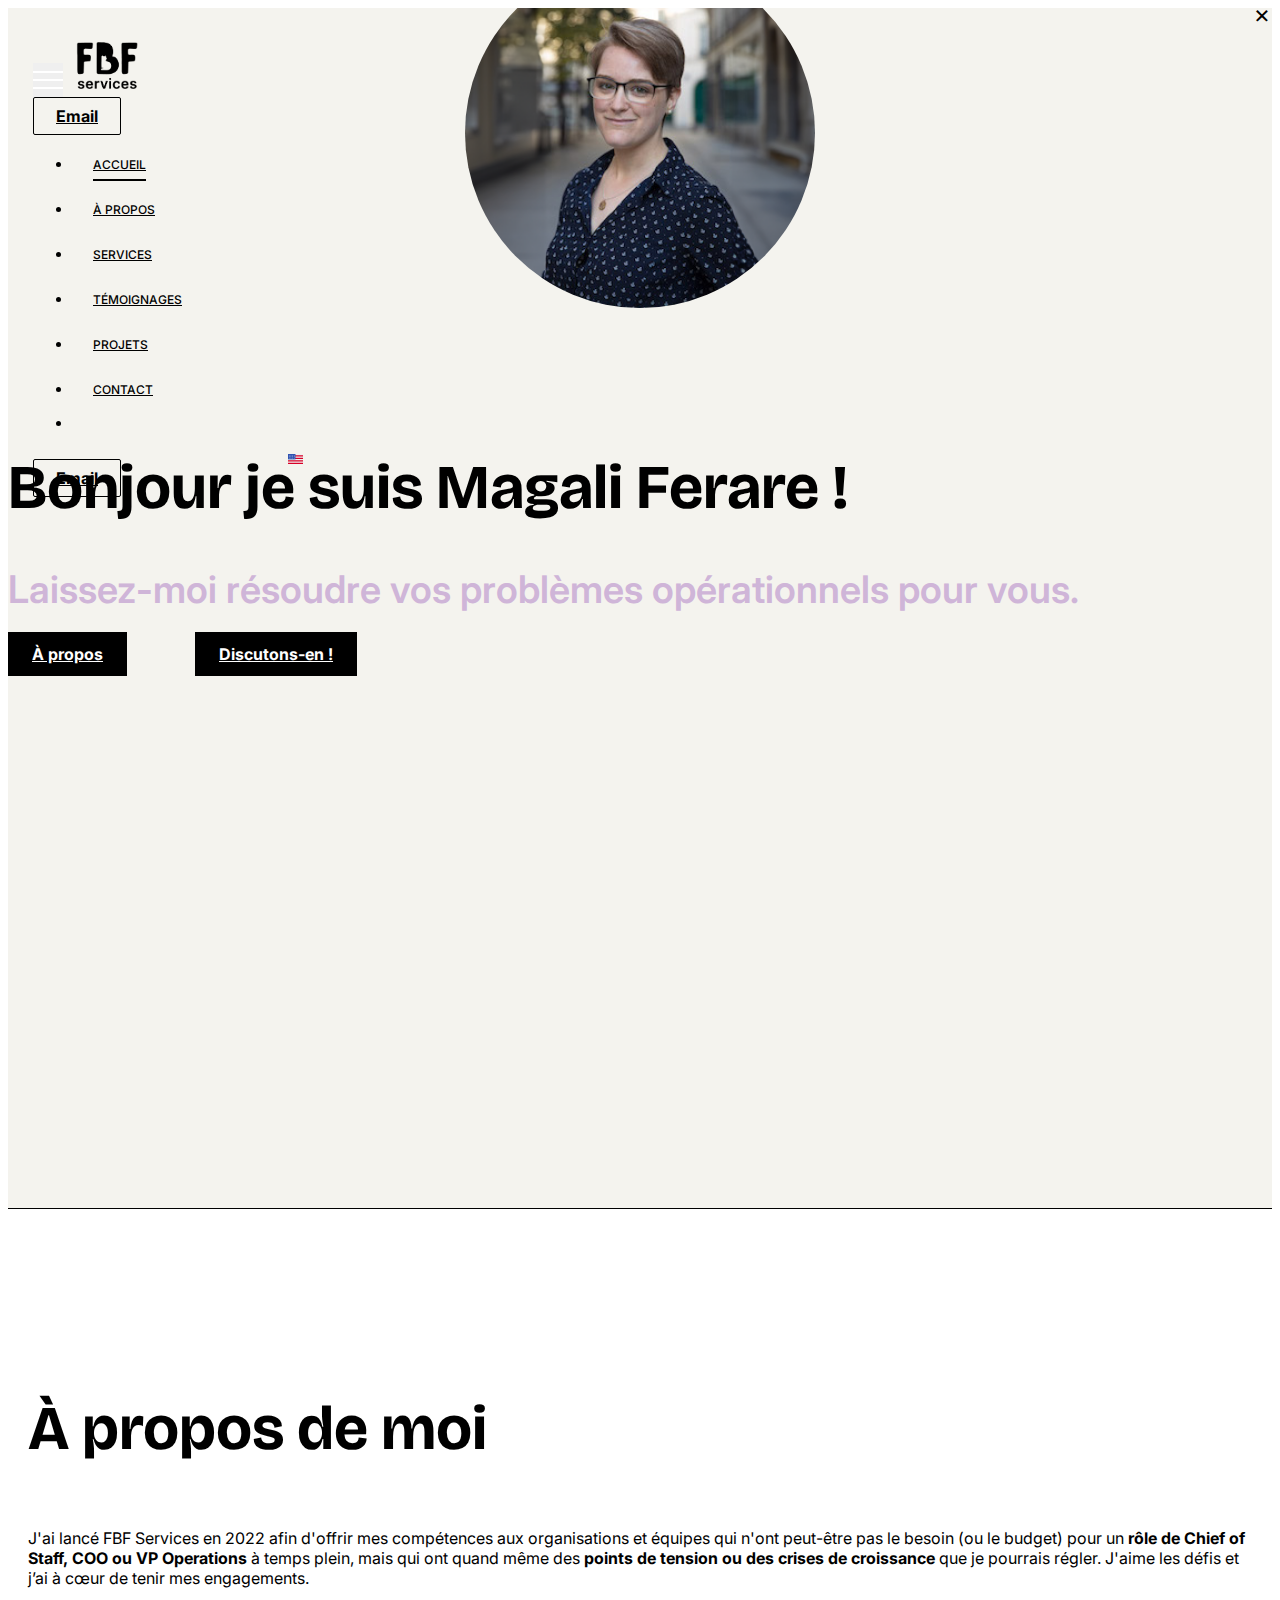
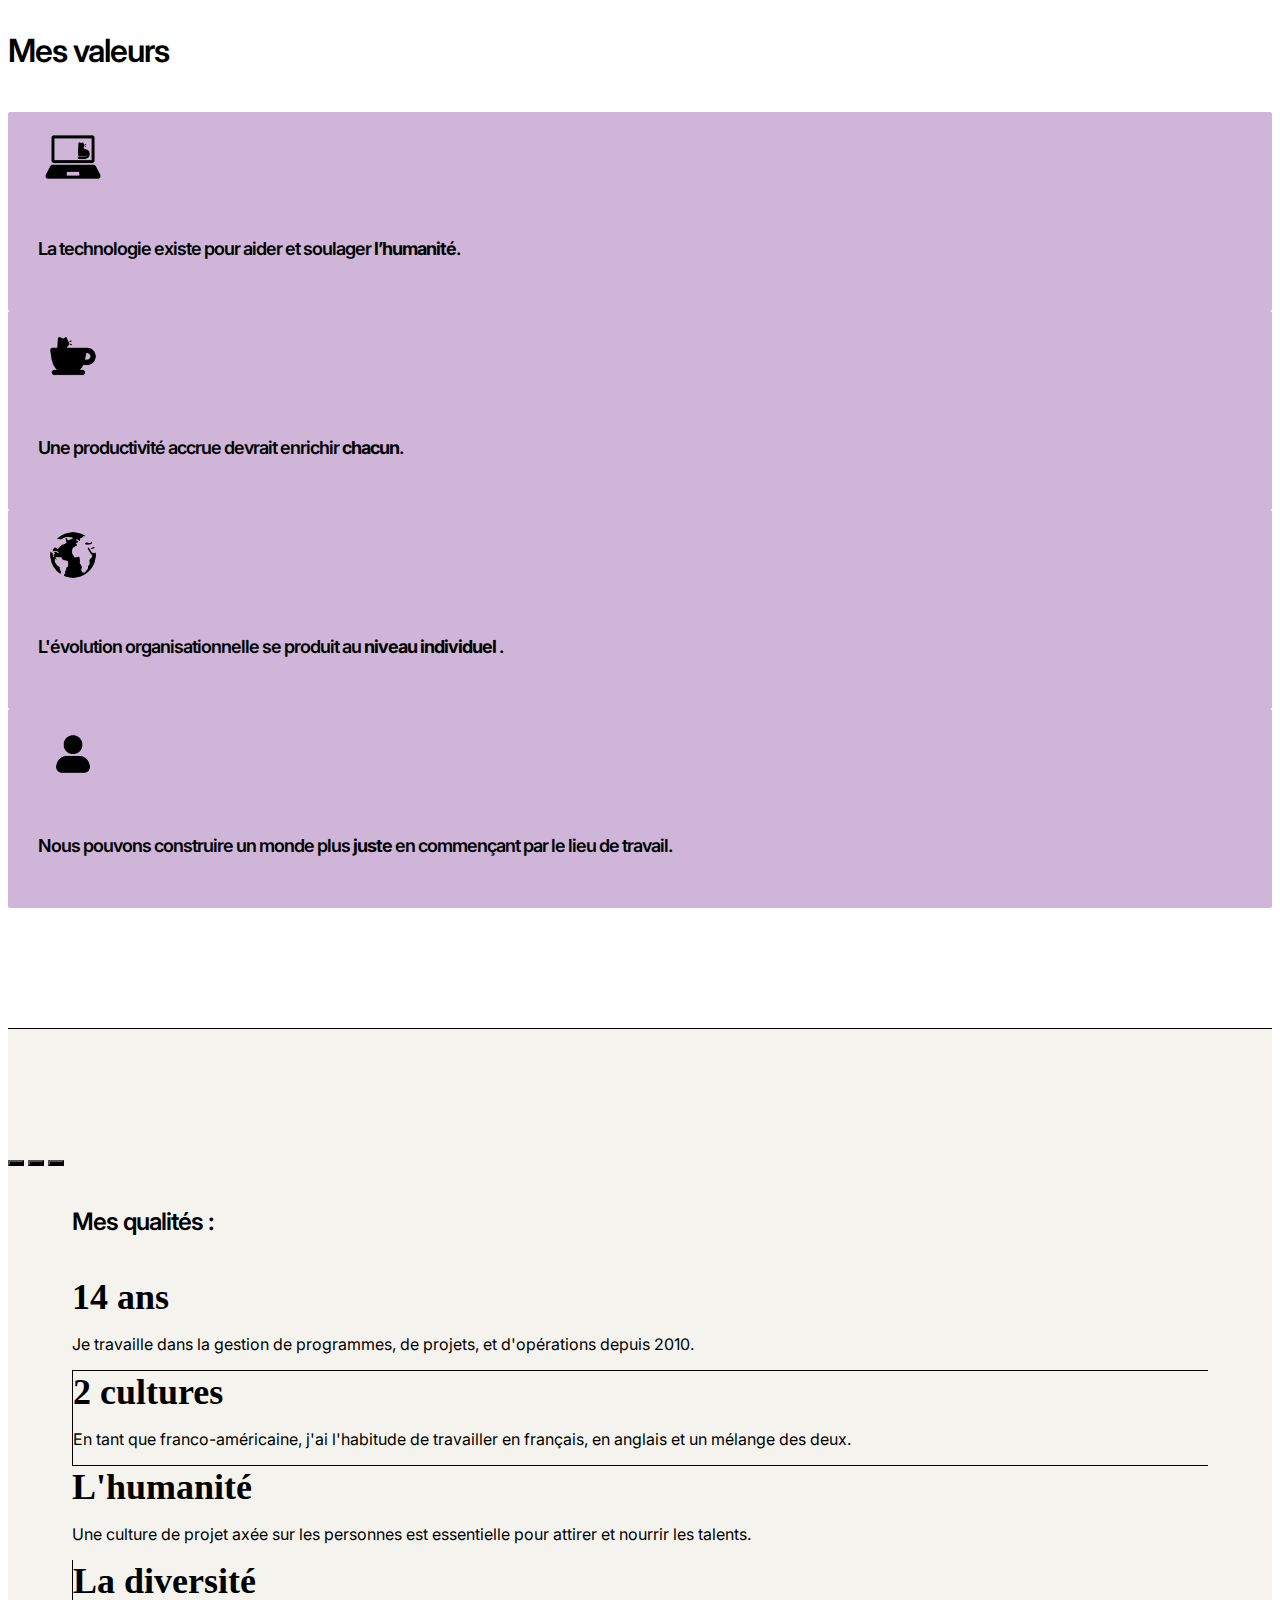
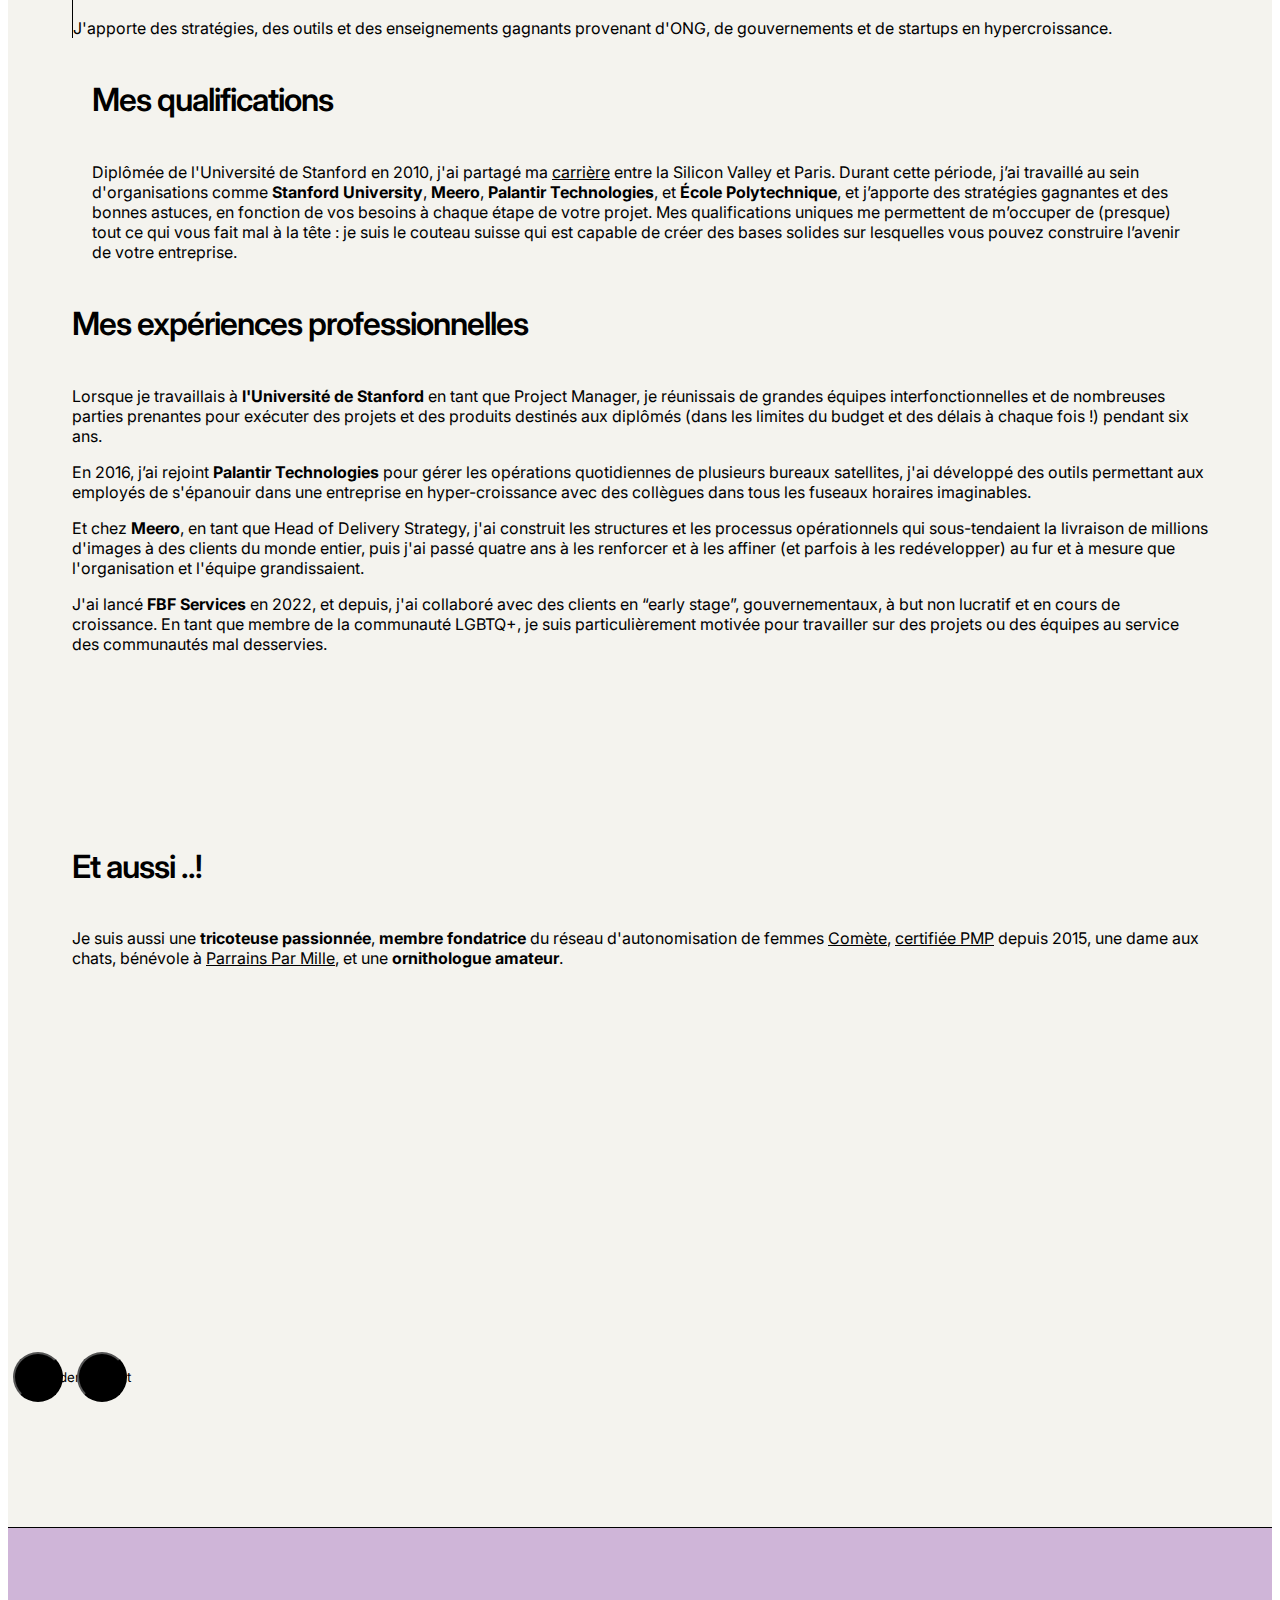
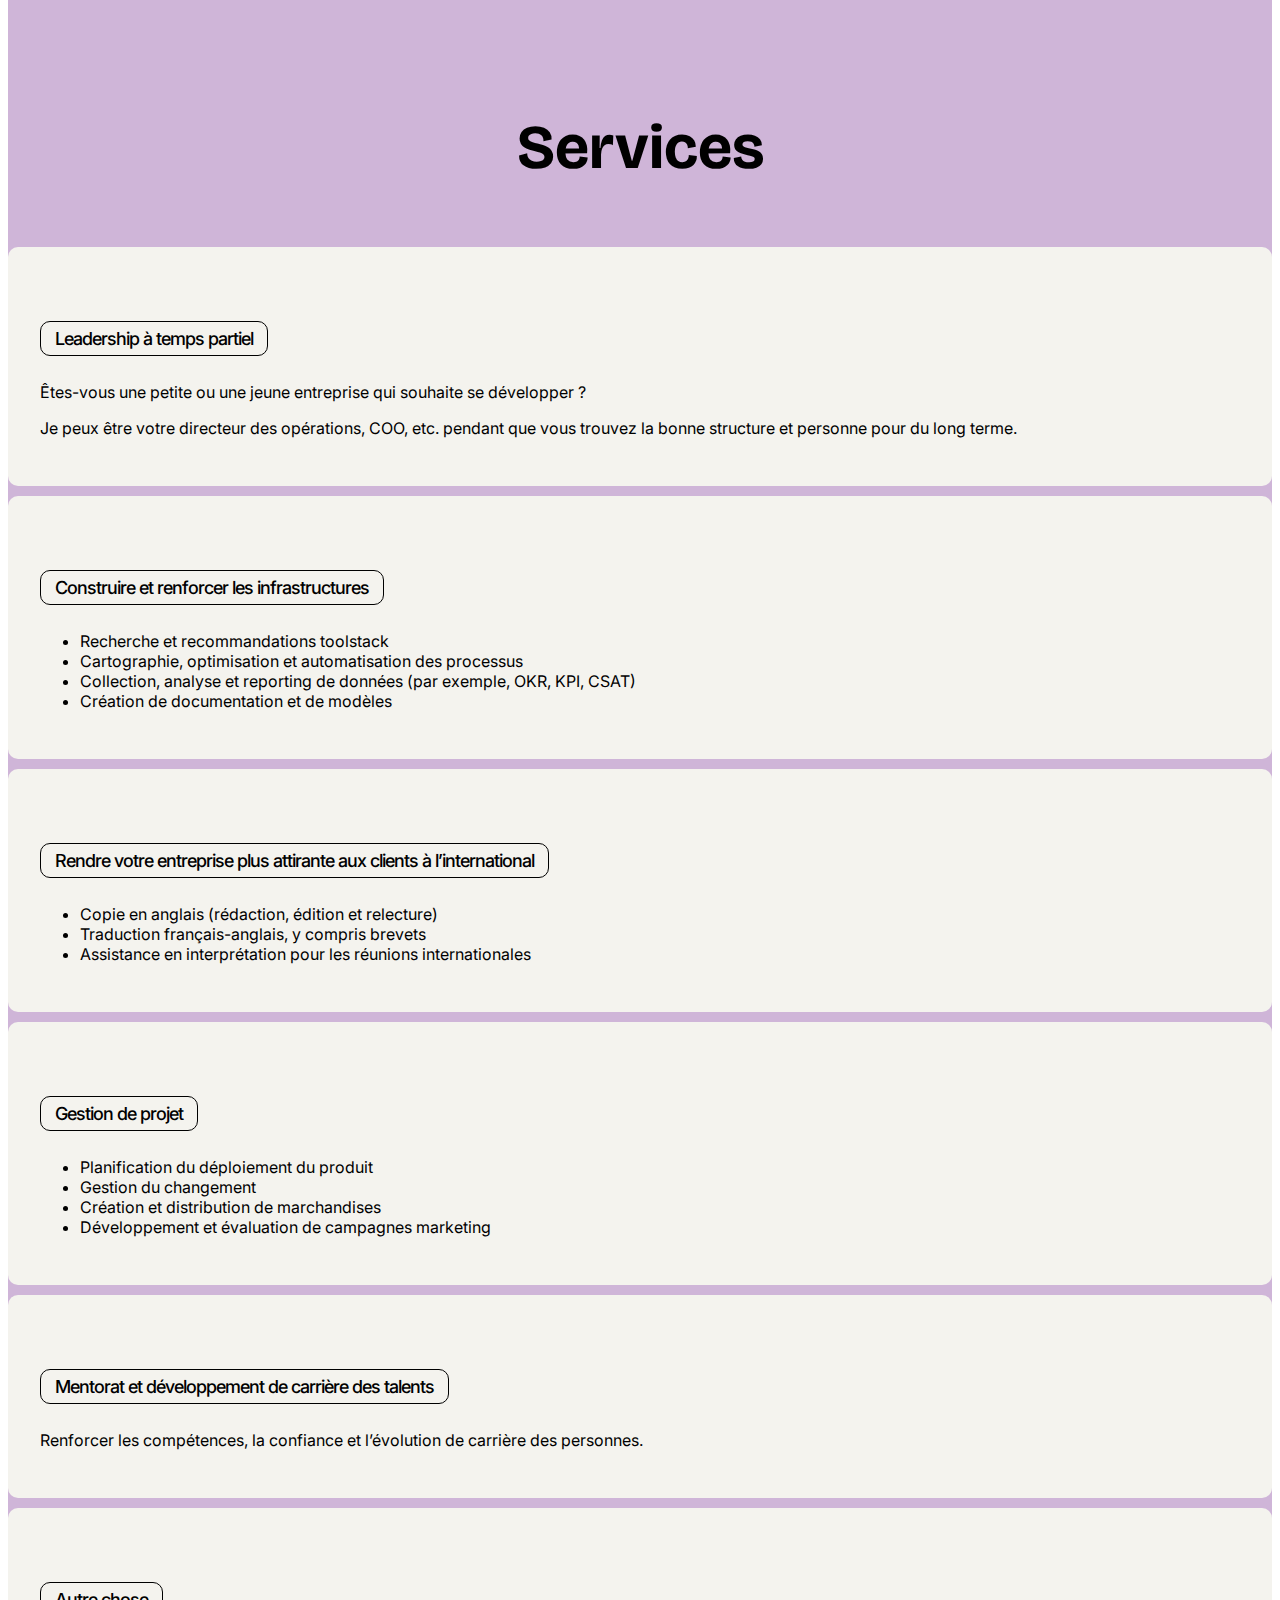
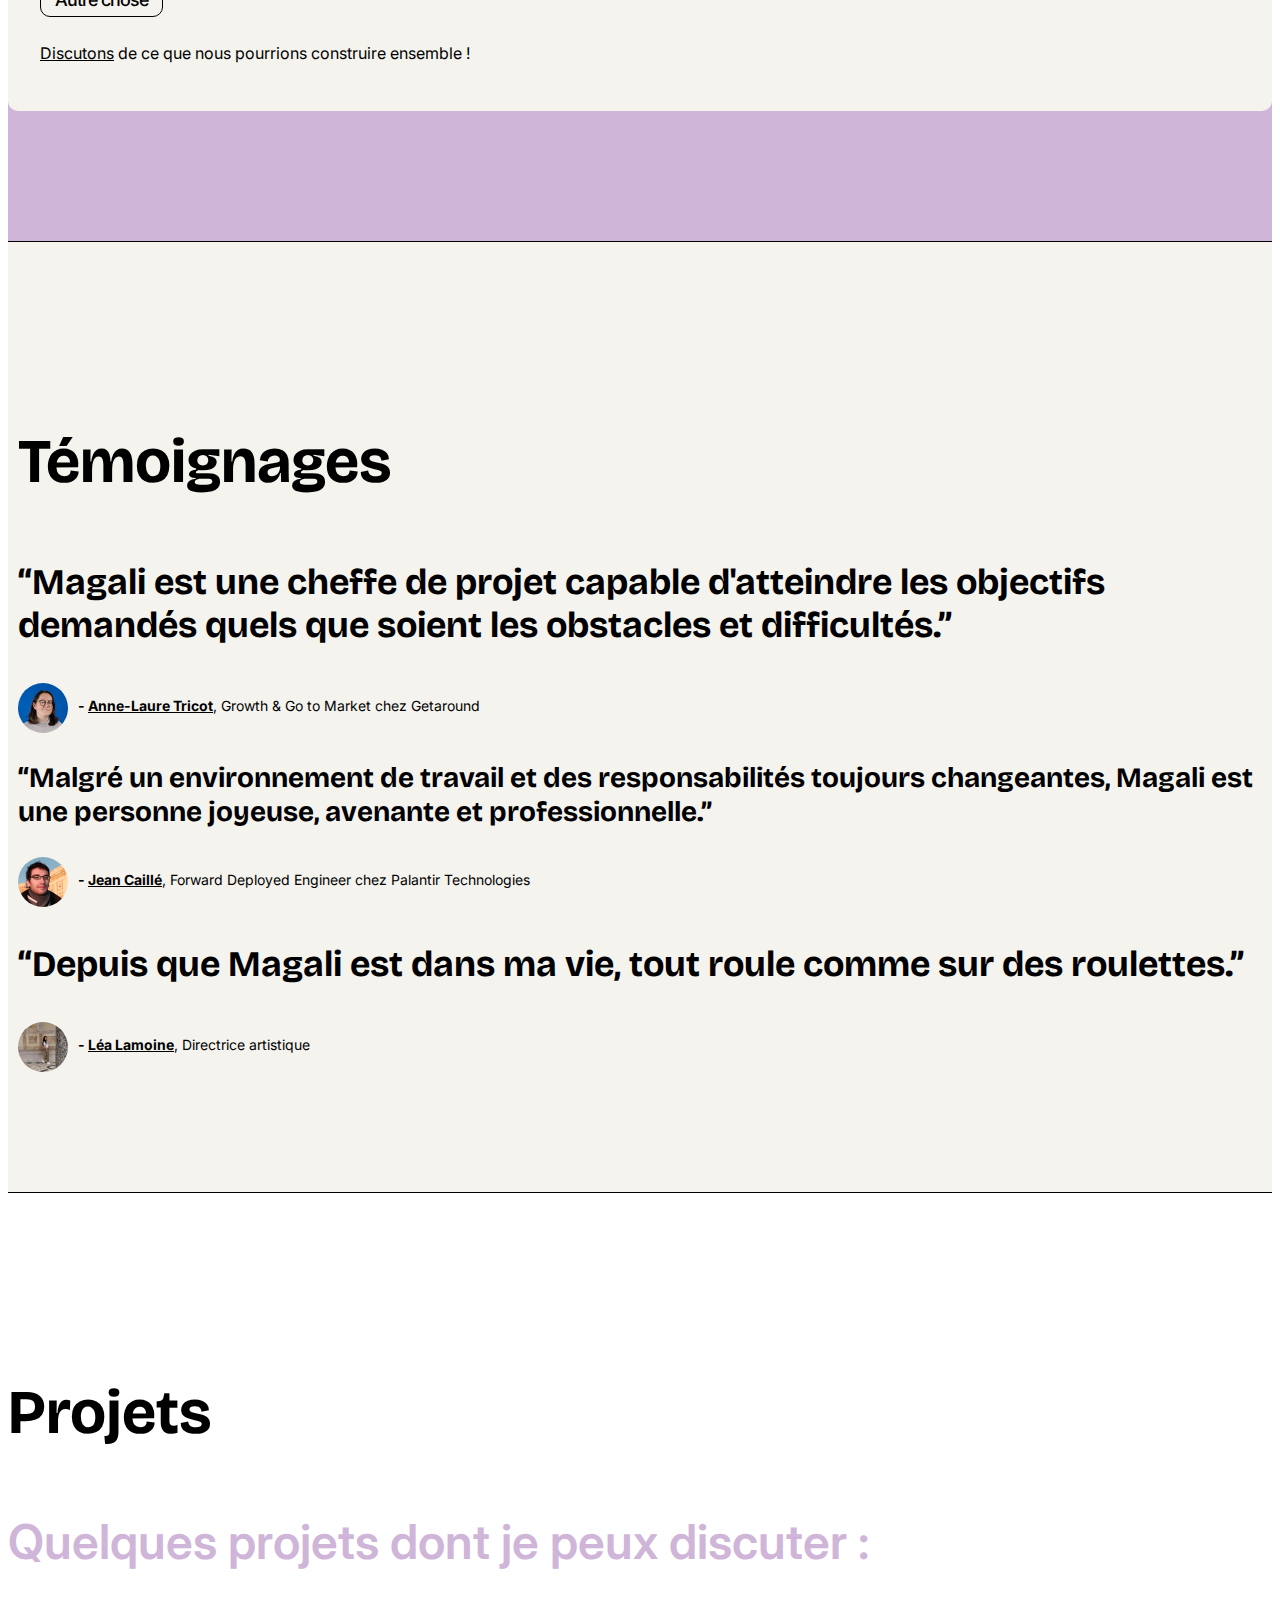
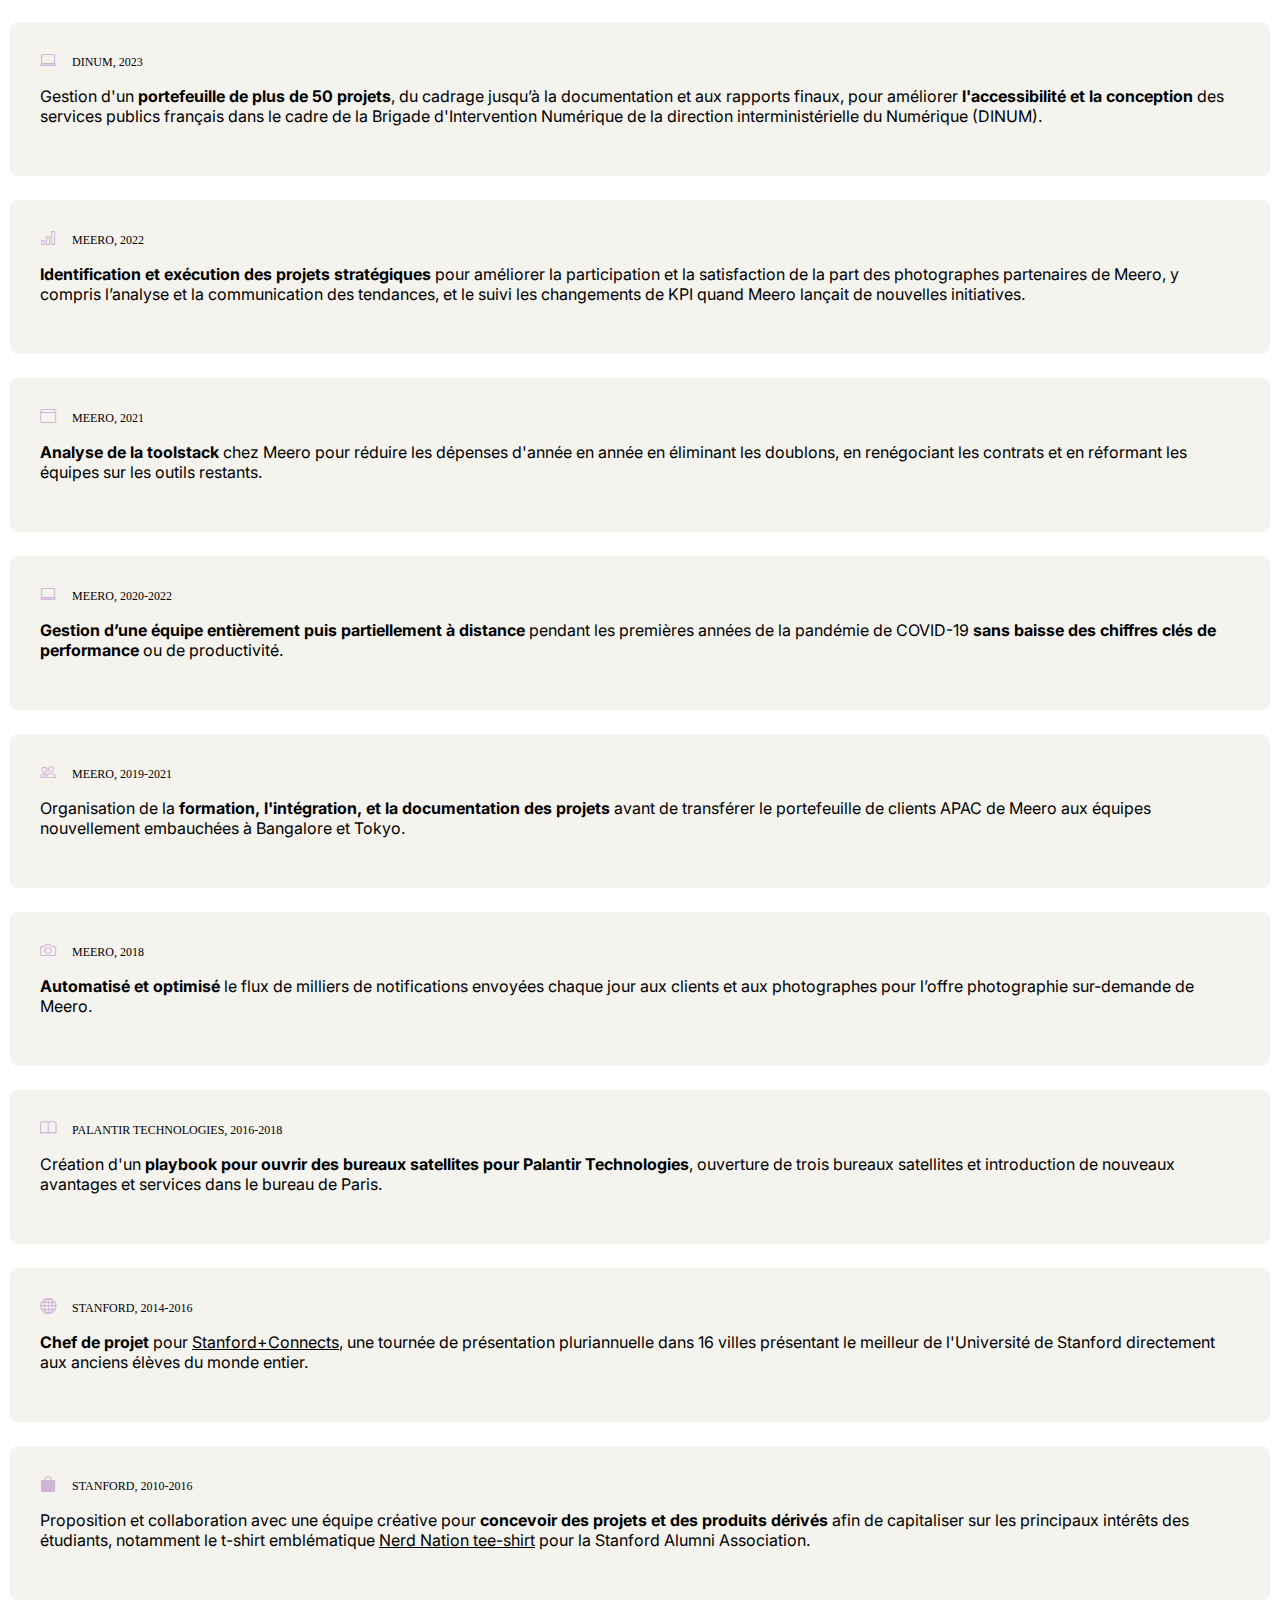
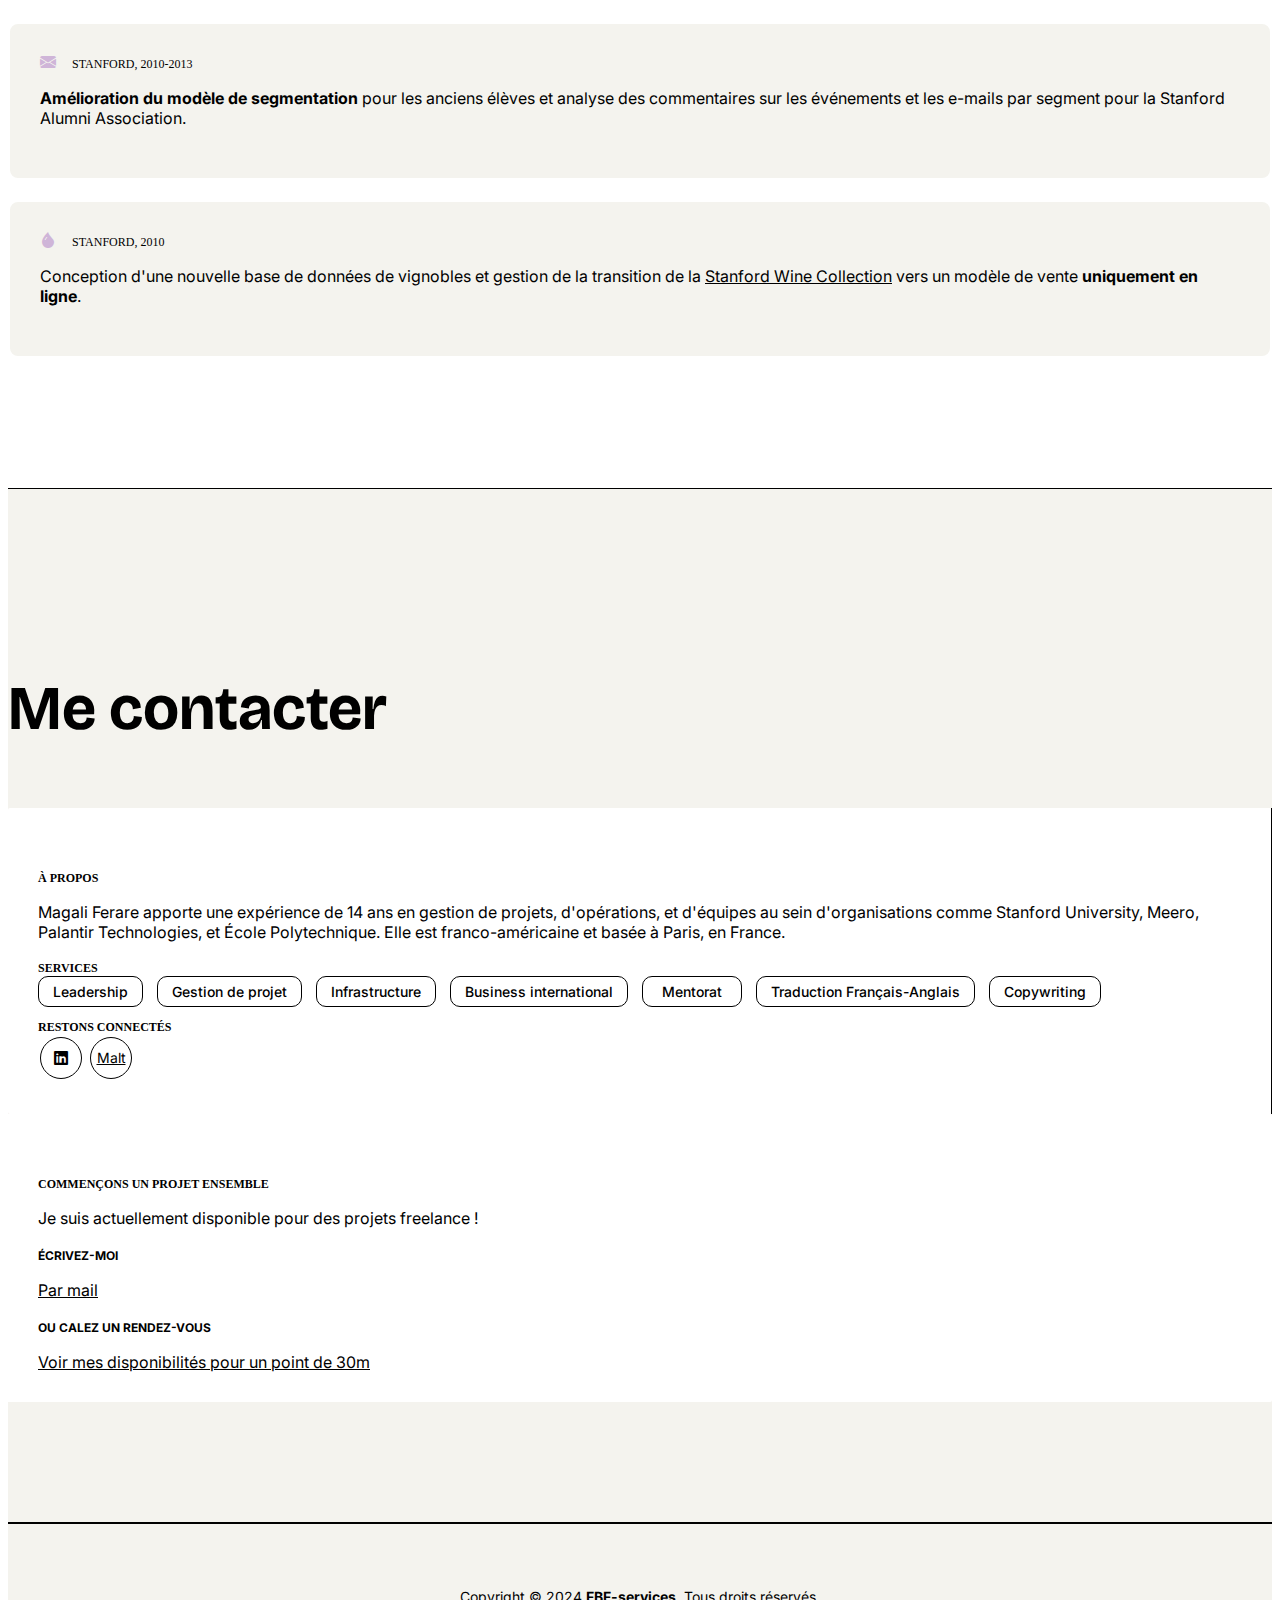
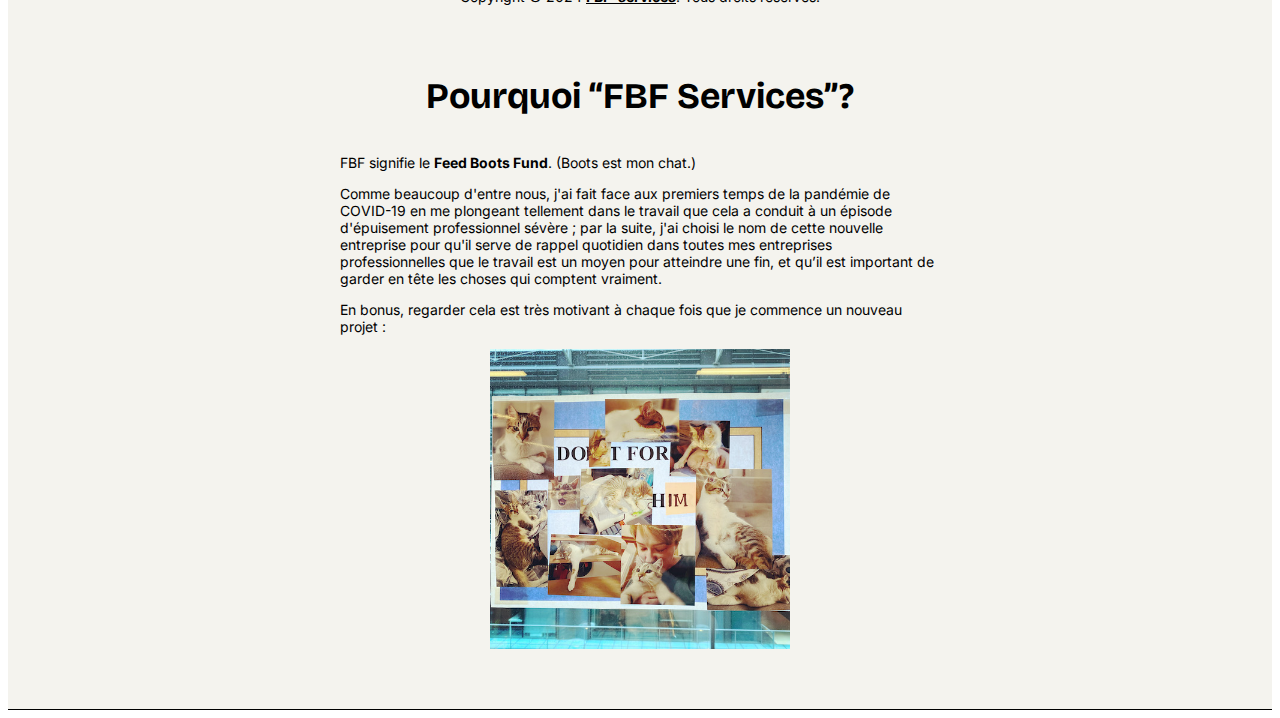
<file: index-fr.html>
<!doctype html>
<html lang="fr">
<head>
    <meta charset="utf-8">
    <meta name="viewport" content="width=device-width, initial-scale=1">

    <title>FBF Services: gestion de projets, d'opérations, et d'équipes en freelance</title>
    <meta name="description" content="Magali Ferare apporte une expérience de 14 ans en gestion de projets, d'opérations, et d'équipes au sein d'organisations comme Stanford University, Meero, Palantir Technologies, et École Polytechnique. Elle est franco-américaine et est basée à Paris, en France.">
    <meta name="keywords" content="FBF Services, freelance, operations, gestion de projet, manager, international business, coaching carrière">
    <link rel="preconnect" href="https://fonts.googleapis.com">
    <link rel="preconnect" href="https://fonts.gstatic.com" crossorigin>
    <link href="https://fonts.googleapis.com/css2?family=DM+Sans:wght@400;500;700&display=swap" rel="stylesheet">
    <link href="https://fonts.googleapis.com/css2?family=Bricolage+Grotesque:opsz,wght@12..96,700&family=Inter:wght@300;400;500;600;700&display=swap" rel="stylesheet">
    <link href="https://cdn.jsdelivr.net/npm/bootstrap@5.3.2/dist/css/bootstrap.min.css" rel="stylesheet" integrity="sha384-T3c6CoIi6uLrA9TneNEoa7RxnatzjcDSCmG1MXxSR1GAsXEV/Dwwykc2MPK8M2HN" crossorigin="anonymous">
    <link href="css/bootstrap-icons.css" rel="stylesheet">
    <link href="css/magnific-popup.css" rel="stylesheet">
    <link href="css/templatemo-first-portfolio-style.css" rel="stylesheet">
</head>
<body>

    <!-- Preloader 
    <div class="preloader">
        <div class="spinner">
            <span class="spinner-rotate"></span>    
        </div>
    </div>-->

    <!-- Navbar -->
<nav class="navbar navbar-expand-lg">
            <div class="container">

                <button class="navbar-toggler" type="button" data-bs-toggle="collapse" data-bs-target="#navbarNav" aria-controls="navbarNav" aria-expanded="false" aria-label="Toggle navigation">
                    <span class="navbar-toggler-icon"></span>
                </button>

                <a href="index.html" class="navbar-brand mx-auto mx-lg-0"><img style="max-width: 80px;"src="images/fbf-logo-simple.png" class="" alt="Logo FBF-services : La lettre 'B' intègre la silhouette d'un chat dans l'espace négatif"></a>

                 

                <div class="d-flex align-items-center d-lg-none">
                    <a class="custom-btn btn" href="&#109;&#97;&#105;&#108;&#116;&#111;&#58;&#105;&#110;&#98;&#111;&#120;&#64;&#102;&#98;&#102;&#45;&#115;&#101;&#114;&#118;&#105;&#99;&#101;&#115;&#46;&#99;&#111;&#109;">
                            Email
                        </a>
                </div>

                <div class="collapse navbar-collapse" id="navbarNav">
                    <ul class="navbar-nav ms-lg-5">
                        <li class="nav-item">
                            <a class="nav-link click-scroll" href="#section_1">Accueil</a>
                        </li>

                        <li class="nav-item">
                            <a class="nav-link click-scroll" href="#section_2">À propos</a>
                        </li>

                        <li class="nav-item">
                            <a class="nav-link click-scroll" href="#section_3">Services</a>
                        </li>

                        <li class="nav-item">
                            <a class="nav-link click-scroll" href="#section_4">Témoignages</a>
                        </li>

                        <li class="nav-item">
                            <a class="nav-link click-scroll" href="#section_5">Projets</a>
                        </li>
                        <li class="nav-item">
                            <a class="nav-link click-scroll" href="#section_6">Contact</a>
                        </li>

                        <li><a class="no-web" href="index.html">
                            <img class="flag" src="images/en.svg" alt="icone du drapeau des états-unis">
                        </a></li>
                    </ul>


<div class="d-lg-flex align-items-center d-none flag-container ">
                        <a class="" href="index.html">
                            <img class="flag" src="images/en.svg">
                        </a>
                    </div>

                    <div class="d-lg-flex align-items-center d-none ms-auto">
                        <a class="custom-btn btn" href="&#109;&#97;&#105;&#108;&#116;&#111;&#58;&#105;&#110;&#98;&#111;&#120;&#64;&#102;&#98;&#102;&#45;&#115;&#101;&#114;&#118;&#105;&#99;&#101;&#115;&#46;&#99;&#111;&#109;">
                            Email
                        </a>
                    </div>

                    
                </div>

            </div>
        </nav>
    <!-- Main content -->
    <main>


        <!-- Hero Section -->
        <section class="hero d-flex justify-content-center align-items-center" id="section_1">
            <div class="container">
                    <div class="row">

                        <div class="col-lg-7 col-12">
                            <div class="hero-text">
                                <div class="hero-title-wrap d-flex align-items-center mb-4">
                                    

                                    <h1 class=" hero-title  mb-0">Bonjour je suis Magali Ferare !</h1>
                                </div>

                                <h2 class="mb-4">Laissez-moi résoudre vos problèmes opérationnels pour vous.</h2>
                                <span class="mb-4"><a class="custom-btn btn click-scroll " href="#section_2">À propos</a></span> <span class="mb-4"><a class="custom-btn btn click-scroll margin-left " href="#section_6">Discutons-en !</a></span>
                            </div>
                        </div>

                        <div class="col-lg-5 col-12 position-relative">
                            <img alt="Portrait professionnel de Magali Ferare debout dans une rue parisienne, souriante et énergique" src="images/headshot2.png" class="hero-image-wrap img-fluid">
                        </div>

                    </div>
                </div>
        </section>


        <!-- About FBF Section -->

        <section class="about1 section-padding" id="section_2" >
    <div class="container">
        <div class="row">
            <!-- About Description Column -->
            <div class="col-lg-6 col-12 mt-5 mt-lg-0" tabindex="0">
                <div class="about-thumb">
                    <h3 class="pt-2 mb-3 big-title">À propos de moi</h3>
                    <p> J'ai lancé FBF Services en 2022 afin d'offrir mes compétences aux organisations et équipes qui n'ont peut-être pas le besoin (ou le budget) pour un <strong>rôle de Chief of Staff, COO ou VP Operations</strong> à temps plein, mais qui ont quand même des <strong>points de tension ou des crises de croissance</strong> que je pourrais régler. J'aime les défis et j’ai à cœur de tenir mes engagements.</p>
                </div>
            </div>

            <div class="col-lg-6 col-12" tabindex="0">
    <h4 class="pt-2 mb-3">Mes valeurs</h4>

    <div class="row">
        <!-- Value 1 -->
        <div class="col-lg-6 flex-container">
            <div class="section-title-wrap-m d-flex flex-column align-items-center mb-2">
                <div><img src="images/iconsvalues_1.png" class="img-values"></div>
                <h6 class="mb-0 text-center">La technologie existe pour aider et soulager <strong>l’humanité</strong>.</h6>
            </div>
        </div>

        <!-- Value 2 -->
        <div class="col-lg-6 flex-container">
            <div class="section-title-wrap-m d-flex flex-column align-items-center mb-2">
                <div><img src="images/iconsvalues_2.png" class="img-values"></div>
                <h6 class="mb-0 text-center">Une productivité accrue devrait enrichir <strong>chacun</strong>.</h6>
            </div>
        </div>

        <!-- Value 3 -->
                    <div class="col-lg-6 flex-container">
                        <div class="section-title-wrap-m d-flex flex-column  align-items-center mb-2">
                             <div><img src="images/iconsvalues_3.png" class="img-values"> </div>
                            <h6 class="mb-0 text-center">L'évolution organisationnelle se produit au  <strong>niveau individuel </strong>.</h6>

                        </div>
                    </div>
                    <!-- Value 4 -->
                    <div class="col-lg-6 flex-container">
                        <div class="section-title-wrap-m d-flex flex-column  align-items-center mb-2">
                             <div><img src="images/iconsvalues_4.png" class="img-values"> </div>
                            <h6 class="mb-0 text-center">Nous pouvons construire un monde plus <strong>juste</strong> en commençant par le lieu de travail.
</h6>

                        </div>
                    </div>
    </div>
</div>


            

        </div>
    </div>
</section>



      

<section class="section-padding about2 ">

<div id="carouselExampleIndicators" class="carousel slide"  >
 
 <div class="carousel-indicators">
    <button type="button" data-bs-target="#carouselExampleIndicators" data-bs-slide-to="0" class="active" aria-current="true" aria-label="Slide 1"></button>
    <button type="button" data-bs-target="#carouselExampleIndicators" data-bs-slide-to="1" aria-label="Slide 2"></button>
    <button type="button" data-bs-target="#carouselExampleIndicators" data-bs-slide-to="2" aria-label="Slide 3"></button>
  </div> 

  <div class="carousel-inner container" >
    <div class="carousel-item active ">

        <div class="row pad" style="margin-bottom: 15px ; " tabindex="0">
                    <div class="col-lg-6 col-12 mt-5 mt-lg-0 no-mobile">

                        <h5 class="pt-2 mb-3  grey">Mes qualités :</h5>
                        <div class="row no-mobile">
                            <!-- Experience and Skills -->
                            <div class="col-lg-5 col-6 featured-border-bottom py-2">
                                <strong class="featured-numbers">14 ans</strong>

                                <p class="featured-text">Je travaille dans la gestion de programmes, de projets, et d'opérations depuis 2010.</p>

                            </div>
                            <!-- Strategies and Tools -->
                            <div class="col-lg-5 col-6 featured-border-start featured-border-bottom ps-5 py-2">
                               <strong class="featured-numbers">2 cultures</strong>
                                <p class="featured-text">En tant que franco-américaine, j'ai l'habitude de travailler en français, en anglais et un mélange des deux.</p>
                            </div>
                            <!-- People-Focused Management -->
                            <div class="col-lg-5 col-6 pt-4">
                                <strong class="featured-numbers">L'humanité</strong>
                                <p class="featured-text">Une culture de projet axée sur les personnes est essentielle pour attirer et nourrir les talents.</p>
                            </div>
                            <!-- Multicultural Adaptability -->
                            <div class="col-lg-5 col-6 featured-border-start ps-5 pt-4">
                                <strong class="featured-numbers">La diversité</strong>
                                <p class="featured-text">J'apporte des stratégies, des outils et des enseignements gagnants provenant d'ONG, de gouvernements et de startups en hypercroissance.</p>
                            </div>
                        </div>
                    </div>
                    <!-- Background -->
                    <div class="col-lg-6 col-12  mt-5 mt-lg-0">
                        <div class="about-thumb">
                            <h4 class="pt-2 mb-3">Mes qualifications</h4>
                              <p>Diplômée de l'Université de Stanford en 2010, j'ai partagé ma <a href="https://fr.linkedin.com/in/mferare">carrière</a> entre la Silicon Valley et Paris. Durant cette période, j’ai travaillé au sein d'organisations comme <strong>Stanford University</strong>, <strong>Meero</strong>, <strong>Palantir Technologies</strong>, et <strong>École Polytechnique</strong>, et j’apporte des stratégies gagnantes et des bonnes astuces, en fonction de vos besoins à chaque étape de votre projet. Mes qualifications uniques me permettent de m’occuper de (presque) tout ce qui vous fait mal à la tête : je suis le couteau suisse qui est capable de créer des bases solides sur lesquelles vous pouvez construire l’avenir de votre entreprise.</p>

                        </div>
                    </div>
                   
                </div>
        
    </div>
    <div class="carousel-item" >
  <div class="row" style="margin-bottom: 20px ;" tabindex="0">
                    <div class="col-lg-12 col-12  mt-5 mt-lg-0 pad">
                        <h4 class="pt-2 mb-3">Mes expériences professionnelles</h4>
                        <p>Lorsque je travaillais à <strong>l'Université de Stanford</strong> en tant que Project Manager, je réunissais de grandes équipes interfonctionnelles et de nombreuses parties prenantes pour exécuter des projets et des produits destinés aux diplômés (dans les limites du budget et des délais à chaque fois !) pendant six ans.</p>
                        <p>En 2016, j’ai rejoint <strong>Palantir Technologies</strong> pour gérer les opérations quotidiennes de plusieurs bureaux satellites, j'ai développé des outils permettant aux employés de s'épanouir dans une entreprise en hyper-croissance avec des collègues dans tous les fuseaux horaires imaginables.</p>
                        <p>Et chez <strong>Meero</strong>, en tant que Head of Delivery Strategy, j'ai construit les structures et les processus opérationnels qui sous-tendaient la livraison de millions d'images à des clients du monde entier, puis j'ai passé quatre ans à les renforcer et à les affiner (et parfois à les redévelopper) au fur et à mesure que l'organisation et l'équipe grandissaient.</p>
                        <p>J'ai lancé <strong>FBF Services</strong> en 2022, et depuis, j'ai collaboré avec des clients en “early stage”, gouvernementaux, à but non lucratif et en cours de croissance. En tant que membre de la communauté LGBTQ+, je suis particulièrement motivée pour travailler sur des projets ou des équipes au service des communautés mal desservies.</p>
                    </div>
                    
                </div>                
    </div>
    <div class="carousel-item">
        
                <div class="row" style="margin-bottom: 20px ;" tabindex="0">
                    <div class="col-lg-12 col-12 mt-5 mt-lg-0 pad">
                        <h4 class="pt-2 mb-3">Et aussi ..!</h4>
                        <p>Je suis aussi une <strong>tricoteuse passionnée</strong>, <strong>membre fondatrice</strong> du réseau d'autonomisation de femmes <a href="https://www.wearecomete.com/" target="_blank">Comète</a>, <a href="https://www.pmi.org/certifications/certification-resources/registry" target="_blank">certifiée PMP</a> depuis 2015, une dame aux chats, bénévole à <a href="https://ppm-asso.org/decouvrir-ppm/" target="_blank">Parrains Par Mille</a>, et une <strong>ornithologue amateur</strong>.</p>
                    </div>
                </div>
                
    </div>
    
  </div>
  
<button class="carousel-control-prev" type="button" data-bs-target="#carouselExampleIndicators" data-bs-slide="prev">
            <span class="carousel-control-prev-icon" aria-hidden="true"></span>
            <span class="visually-hidden">Précédent</span>
            <!-- <i class="bi bi-chevron-double-left fs-4"></i> -->

        </button>
        <button class="carousel-control-next" type="button" data-bs-target="#carouselExampleIndicators" data-bs-slide="next">
            <span class="carousel-control-next-icon" aria-hidden="true"></span>
            <span class="visually-hidden">Suivant</span>
                                   <!--     <i class="bi bi-chevron-double-right fs-4"></i> -->

        </button>

</section>




 <script>
  
  document.addEventListener('DOMContentLoaded', function () {
    const carousel = new bootstrap.Carousel(document.getElementById('carouselExampleIndicators'));


    document.addEventListener('keydown', (event) => {
      if (event.key === 'ArrowLeft') {
        carousel.prev();
      } else if (event.key === 'ArrowRight') {
        carousel.next();
      }
    });
  });

    document.addEventListener('keydown', (event) => {
      if (event.key === 'ArrowLeft') {
        carousel.prev();
      } else if (event.key === 'ArrowRight') {
        carousel.next();
      }


    }); 
  </script>



        
        <!-- Services section -->
        <section class="services section-padding" id="section_3">
    <div class="container ">
        <div class="row ">
            <div class="" style="text-align: center;">
                                <h3 class="big-title" tabindex="0">Services</h3></div>

            <div class="col-lg-10 col-12 mx-auto">
                

                <div class="row pt-lg-5 " >
                    <!-- Part-time Leadership -->
                    <div class="col-lg-6 col-12 flex-container">
                        <div class="services-thumb" tabindex="0" >
                            
                        <h6 class="projects-menu-link" >Leadership à temps partiel</h6>
                        <p>Êtes-vous une petite ou une jeune entreprise qui souhaite se développer ?</p>
                        <p>Je peux être votre directeur des opérations, COO, etc. pendant que vous trouvez la bonne structure et personne pour du long terme.</p>
                        </div>
                    </div>

                    <!-- Operational Infrastructure -->
                    <div class="col-lg-6 col-12 flex-container">
                        <div class="services-thumb" tabindex="0">
                            <h6 class="projects-menu-link">Construire et renforcer les infrastructures</h6>
                            <ul>
                                <li>Recherche et recommandations toolstack </li>
                                <li>Cartographie, optimisation et automatisation des processus</li>
                                <li>Collection, analyse et reporting de données (par exemple, OKR, KPI, CSAT)</li>
                                <li>Création de documentation et de modèles</li>
                            </ul>
                        </div>
                    </div>

                     <!-- International Business Attractiveness -->
                    <div class="col-lg-6 col-12 flex-container">
                        <div class="services-thumb services-thumb-up" tabindex="0">
                            <h6 class="projects-menu-link">Rendre votre entreprise plus attirante aux clients à l’international</h6>
                            <ul>
                                <li>Copie en anglais (rédaction, édition et relecture)</li>
                                <li>Traduction français-anglais, y compris brevets</li>
                                <li>Assistance en interprétation pour les réunions internationales</li>
                            </ul>
                        </div>
                    </div>


                    <!-- Targeted Projects -->
                    <div class="col-lg-6 col-12 flex-container">
                        <div class="services-thumb services-thumb-up" tabindex="0">
                            <h6 class="projects-menu-link">Gestion de projet </h6>
                            <ul>
                                <li>Planification du déploiement du produit </li>
                                <li>Gestion du changement</li>
                                <li>Création et distribution de marchandises</li>
                                <li>Développement et évaluation de campagnes marketing</li>
                            </ul>
                        </div>
                    </div>

                    <!-- Mentoring & Career Development -->
                    <div class="col-lg-6 col-12 flex-container">
                        <div class="services-thumb services-thumb-up" tabindex="0">
                            <h6 class="projects-menu-link">Mentorat et développement de carrière des talents</h6>
                            <p>Renforcer les compétences, la confiance et l’évolution de carrière des personnes.</p>
                        </div>
                    </div>

                    <!-- Custom Services -->
                    <div class="col-lg-6 col-12 flex-container">
                        <div class="services-thumb services-thumb-up" tabindex="0">
                            <h6 class="projects-menu-link">Autre chose</h6>
                            <p><a href="&#109;&#97;&#105;&#108;&#116;&#111;&#58;&#105;&#110;&#98;&#111;&#120;&#64;&#102;&#98;&#102;&#45;&#115;&#101;&#114;&#118;&#105;&#99;&#101;&#115;&#46;&#99;&#111;&#109;">Discutons</a> de ce que nous pourrions construire ensemble !</p>

                        </div>
                    </div>
                </div>
            </div>
        </div>
    </div>
</section>


        
        <!-- Testimonials Section -->
        <section class="testimonials section-padding" id="section_4">
    <div class="container">
        <div class="row justify-content-center">
<div class="col-lg-12 col-md-12 col-12 mb-4 ms-auto">
                            <div class=" d-flex justify-content-center align-items-center mb-4" tabindex="0">
                                
                                <h3 class="ms-4 mb-4 big-title" >Témoignages</h3>
                            </div>

                        </div>

           

            <div class="col-lg-4 col-md-6 col-12 mb-4" tabindex="0">
                <div class="testimonial-card" >
                    <h3 class="">“Magali est une cheffe de projet capable d'atteindre les objectifs demandés quels que soient les obstacles et difficultés.”</h3>

                    <div class="testimonial-authorandimage">
                        <img src="images/annelauretricot.jpeg" alt="Portrait professionnel de Anne-Laure Tricot" class="testimonial-author-image">
                        <p class="testimonial-author"><strong>- <a href="https://www.linkedin.com/in/anne-laure-tricot-86391873/?originalSubdomain=fr" target="_blank">Anne-Laure Tricot</a></strong>, Growth & Go to Market chez Getaround</p>
                    </div>


                </div>
            </div>

            <div class="col-lg-4 col-md-6 col-12 mb-4" tabindex="0">
                <div class="testimonial-card">
                    <h3 class="testimonial-text">“Malgré un environnement de travail et des responsabilités toujours changeantes, Magali est une personne joyeuse, avenante et professionnelle.”</h3>

                    <div class="testimonial-authorandimage">
                        <img src="images/jeancaille.jpeg" alt="Portrait professionnel de Jean Caillé" class="testimonial-author-image">
                        <p class="testimonial-author"><strong>- <a href="https://www.linkedin.com/in/jeancaille/?originalSubdomain=fr" target="_blank">Jean Caillé</a></strong>, Forward Deployed Engineer chez Palantir Technologies
</p>
                    </div>


                </div>
            </div>

            <div class="col-lg-4 col-md-6 col-12 mb-4" tabindex="0">
                <div class="testimonial-card">
                    <h3 class="">“Depuis que Magali est dans ma vie, tout roule comme sur des roulettes.”</h3>

                    <div class="testimonial-authorandimage">
                        <img src="images/lealamoine.jpeg" alt="Portrait professionnel de Léa Lamoine" class="testimonial-author-image">
                        <p class="testimonial-author"><strong>- <a href="https://www.linkedin.com/in/lealamoine/" target="_blank">Léa Lamoine</a></strong>, Directrice artistique</p>
                    </div>


                </div>
            </div>

       


        </div>
    </div>
</section>


        <!-- Projects Section -->
        <section class="projects section-padding" id="section_5">
                <div class="container">
                    <div class="row" tabindex="0">
                        <h3 class="big-title" >Projets</h3>
                        <h2>Quelques projets dont je peux discuter :</h2>
                       <div class="col-lg-4 col-md-6 col-12 flex-container">
                            <div class="projects-thumb" tabindex="0">
                                <div class="projects-info">
                                    <i class="project-icon bi-laptop"></i><small class="projects-tag">DINUM, 2023</small>                            
                                    <p class="projects-title">Gestion d'un <strong>portefeuille de plus de 50 projets</strong>, du cadrage jusqu’à la documentation et aux rapports finaux, pour améliorer <strong>l'accessibilité et la conception</strong> des services publics français dans le cadre de la Brigade d'Intervention Numérique de la direction interministérielle du Numérique (DINUM).
                                    </p>
                                </div>                                
                            </div>
                        </div>
                        <div class="col-lg-4 col-md-6 col-12 flex-container">
                            <div class="projects-thumb" tabindex="0">
                                <div class="projects-info">
                                    <i class="project-icon bi-bar-chart"></i><small class="projects-tag">Meero, 2022</small>                            
                                    <p class="projects-title"><strong>Identification et exécution des projets stratégiques</strong> pour améliorer la participation et la satisfaction de la part des photographes partenaires de Meero, y compris l’analyse et la communication des tendances, et le suivi les changements de KPI quand Meero lançait de nouvelles initiatives.
                                    </p>
                                </div>                                
                            </div>
                        </div>
                        <div class="col-lg-4 col-md-6 col-12 flex-container">
                            <div class="projects-thumb" tabindex="0">
                                <div class="projects-info">
                                    <i class=" project-icon bi-wallet"></i><small class="projects-tag">Meero, 2021</small>                            
                                    <p class="projects-title"><strong>Analyse de la toolstack</strong> chez Meero pour réduire les dépenses d'année en année en éliminant les doublons, en renégociant les contrats et en réformant les équipes sur les outils restants.
</p>
                                </div>                                
                            </div>
                        </div>
                        <div class="col-lg-4 col-md-6 col-12 flex-container">
                            <div class="projects-thumb" tabindex="0">
                                <div class="projects-info">
                                    <i class="project-icon bi-laptop"></i><small class="projects-tag">Meero, 2020-2022</small>                            
                                    <p class="projects-title"><strong>Gestion d’une équipe entièrement puis partiellement à distance</strong> pendant les premières années de la pandémie de COVID-19 <strong>sans baisse des chiffres clés de performance</strong> ou de productivité.</p>
                                </div>                                
                            </div>
                        </div>
                        <div class="col-lg-4 col-md-6 col-12 flex-container">
                            <div class="projects-thumb" tabindex="0">
                                <div class="projects-info">
                                    <i class=" project-icon bi-people"></i><small class="projects-tag">Meero, 2019-2021</small>                            
                                    <p class="projects-title">Organisation de la <strong>formation, l'intégration, et la documentation des projets</strong> avant de transférer le portefeuille de clients APAC de Meero aux équipes nouvellement embauchées à Bangalore et Tokyo.</p>
                                </div>                                
                            </div>
                        </div>
                      
                        <div class="col-lg-4 col-md-6 col-12 flex-container">
                            <div class="projects-thumb" tabindex="0">
                                <div class="projects-info">
                                    <i class="project-icon bi-camera"></i><small class="projects-tag">Meero, 2018</small>                            
                                    <p class="projects-title"><strong>Automatisé et optimisé</strong> le flux de milliers de notifications envoyées chaque jour aux clients et aux photographes pour l’offre photographie sur-demande de Meero.</p>
                                </div>                                
                            </div>
                        </div>
                        <div class="col-lg-4 col-md-6 col-12 flex-container">
                            <div class="projects-thumb" tabindex="0">
                                <div class="projects-info">
                                    <i class="project-icon bi-book"></i><small class="projects-tag">Palantir Technologies, 2016-2018</small>                            
                                    <p class="projects-title">Création d'un <strong>playbook pour ouvrir des bureaux satellites pour Palantir Technologies</strong>, ouverture de trois bureaux satellites et introduction de nouveaux avantages et services dans le bureau de Paris.

</p>
                                </div>                                
                            </div>
                        </div>
                        
                        <div class="col-lg-4 col-md-6 col-12 flex-container">
                            <div class="projects-thumb" tabindex="0">
                                <div class="projects-info">
                                    <i class=" project-icon bi bi-globe"></i><small class="projects-tag">Stanford, 2014-2016</small>                            
                                    <p class="projects-title"><strong>Chef de projet</strong> pour <a href="https://www.youtube.com/playlist?list=PLpGHT1n4-mAu8y-mH5YM9cv5rb4k80Ien" target="_blank">Stanford+Connects</a>, une tournée de présentation pluriannuelle dans 16 villes présentant le meilleur de l'Université de Stanford directement aux anciens élèves du monde entier.</p>
                                </div>                                
                            </div>
                        </div>
                        <div class="col-lg-4 col-md-6 col-12 flex-container">
                            <div class="projects-thumb" tabindex="0">
                                <div class="projects-info">
                                    <i class="bi bi-bag-fill project-icon"></i><small class="projects-tag">Stanford, 2010-2016</small>                            
                                    <p class="projects-title">Proposition et collaboration avec une équipe créative pour <strong>concevoir des projets et des produits dérivés</strong> afin de capitaliser sur les principaux intérêts des étudiants, notamment le t-shirt emblématique <a href="https://twitter.com/si_vault/status/242992253252026368" target="_blank"> Nerd Nation tee-shirt</a> pour la Stanford Alumni Association.</p>
                                </div>                                
                            </div>
                        </div>
                        

                        <div class="col-lg-4 col-md-6 col-12 flex-container">
                            <div class="projects-thumb" tabindex="0">
                                <div class="projects-info">
                                    <i class="bi bi-envelope-fill project-icon"></i><small class="projects-tag">Stanford, 2010-2013</small>                            
                                    <p class="projects-title"><strong>Amélioration du modèle de segmentation</strong> pour les anciens élèves et analyse des commentaires sur les événements et les e-mails par segment pour la Stanford Alumni Association.</p>
                                </div>                                
                            </div>
                        </div>
                        

  <div class="col-lg-4 col-md-6 col-12 flex-container">
                            <div class="projects-thumb" tabindex="0">
                                <div class="projects-info">
                                    <i class="project-icon bi bi-droplet-fill"></i><small class="projects-tag">Stanford, 2010</small>                            
                                    <p class="projects-title">Conception d'une nouvelle base de données de vignobles et gestion de la transition de la <a href="https://partners.vinoshipper.com/stanford" target="_blank">Stanford Wine Collection</a> vers un modèle de vente <strong>uniquement en ligne</strong>.</p>
                            </div>
                        </div></div>

                    </div>
                </div>
            </section>


            <!-- Contact Section -->
            <section class="contact section-padding" id="section_6">
    <div class="container">
        <div class="row">
            <div class="" tabindex="0">
                <h3 class="big-title">Me contacter</h3>
            </div>

            <div class="col-lg-6 col-md-6 col-12 pe-lg-0" tabindex="0">
                <div class="contact-info contact-info-border-start d-flex flex-column">
                    <strong class="site-footer-title d-block mb-3">À propos</strong>
                    <p>Magali Ferare apporte une expérience de 14 ans en gestion de projets, d'opérations, et d'équipes au sein d'organisations comme Stanford University, Meero, Palantir Technologies, et École Polytechnique. Elle est franco-américaine et basée à Paris, en France.</p>

                    <strong class="site-footer-title d-block mt-4 mb-3">Services</strong>

                    <ul class="footer-menu">
                        <li class="footer-menu-link">Leadership</li>
                        <li class="footer-menu-link">Gestion de projet</li>
                        <li class="footer-menu-link">Infrastructure</li>
                        <li class="footer-menu-link">Business international </li>
                        <li class="footer-menu-link">Mentorat</li>
                        <li class="footer-menu-link">Traduction Français-Anglais</li>
                        <li class="footer-menu-link">Copywriting</li>

                    </ul>

                    <strong class="site-footer-title d-block mt-4 mb-3">Restons connectés</strong>
                    <ul class="social-icon">
                        <li class="social-icon-item"><a href="https://fr.linkedin.com/in/mferare/fr" class="social-icon-link bi-linkedin"></a></li>
                        <li class="social-icon-item malt"><a href="https://www.malt.fr/profile/magaliferare?q=magali+ferare" class="social-icon-link">Malt</a></li>
                    </ul>
                </div>
            </div>

            <div class="col-lg-6 col-md-6 col-12 ps-lg-0" tabindex="0">
                <div class="contact-info d-flex flex-column">
                    <strong class="site-footer-title d-block mb-3">Commençons un projet ensemble</strong>
                    <p>Je suis actuellement disponible pour des projets freelance !</p>
                    <div class="row mt-4">
                        <div class="col-md-6">
                            <p><strong class="site-footer-title mb-3">Écrivez-moi</strong></p>
                            <a href="&#109;&#97;&#105;&#108;&#116;&#111;&#58;&#105;&#110;&#98;&#111;&#120;&#64;&#102;&#98;&#102;&#45;&#115;&#101;&#114;&#118;&#105;&#99;&#101;&#115;&#46;&#99;&#111;&#109;">Par mail</a>
                        </div>
                        <div class="col-md-6">
                            <p><strong class="site-footer-title mb-3">Ou calez un rendez-vous</strong></p>
                            <!-- Calendly link widget begin -->
<link href="https://assets.calendly.com/assets/external/widget.css" rel="stylesheet">
<script src="https://assets.calendly.com/assets/external/widget.js" type="text/javascript" async></script>

<a href="" onclick="Calendly.initPopupWidget({url: 'https://calendly.com/fbf-services/30min'});return false;">Voir mes disponibilités pour un point de 30m</a>
<!-- Calendly link widget end -->

                        </div>
                    </div>
                    
                </div>
            </div>
        </div>
    </div>
</section>


    </main>

    <!-- Footer -->
   <footer class="site-footer footer">
            <div class="container">
                <div class="row">

                    <div class="col-lg-12 col-12">
                        <div class="copyright-text-wrap">
                            <p class="mb-0">
                                Copyright © 2024 <a id="why-fbf-services">FBF-services</a>. Tous droits réservés.

                            </p>

    <!-- The Modal -->
    <div id="myModal" class="modal">
        <!-- Modal content -->

        <div class="modal-content boots-modal">
            <span class="close" onclick="closeModal()">&times;</span>
           

                                <h3>Pourquoi “FBF Services”?</h3>
                             <p>

FBF signifie le <strong>Feed Boots Fund</strong>. (Boots est mon chat.) </p> <p>
Comme beaucoup d'entre nous, j'ai fait face aux premiers temps de la pandémie de COVID-19 en me plongeant tellement dans le travail que cela a conduit à un épisode d'épuisement professionnel sévère ; par la suite, j'ai choisi le nom de cette nouvelle entreprise pour qu'il serve de rappel quotidien dans toutes mes entreprises professionnelles que le travail est un moyen pour atteindre une fin, et qu’il est important de garder en tête les choses qui comptent vraiment.</p>
<p>
En bonus, regarder cela est très motivant à chaque fois que je commence un nouveau projet :
</p>
<img class="boots" src="images/boots.jpeg" alt="Une affiche présente plusieurs images d'un jeune chat adorable, les mots DO IT FOR HIM' apparaissent entre les photos. 
">
        </div>
    </div>

         <script>
        // Open the modal when clicking on "FBF-services"
        document.getElementById("why-fbf-services").addEventListener("click", function () {
            document.getElementById("myModal").style.display = "flex";
        });

        // Close the modal when clicking the close button or outside the modal
        window.onclick = function (event) {
            var modal = document.getElementById("myModal");
            if (event.target == modal) {
                closeModal();
            }
        };

        function closeModal() {
            document.getElementById("myModal").style.display = "none";
        }
    </script>

                        </div>
                    </div>

                </div>
            </div>

   

        </footer>


    <!-- JavaScript Files -->
    <script src="https://cdn.jsdelivr.net/npm/@popperjs/core@2.11.8/dist/umd/popper.min.js" integrity="sha384-I7E8VVD/ismYTF4hNIPjVp/Zjvgyol6VFvRkX/vR+Vc4jQkC+hVqc2pM8ODewa9r" crossorigin="anonymous"></script>
    <script src="js/jquery.min.js"></script>
    <script src="https://cdn.jsdelivr.net/npm/bootstrap@5.3.2/dist/js/bootstrap.bundle.min.js" integrity="sha384-C6RzsynM9kWDrMNeT87bh95OGNyZPhcTNXj1NW7RuBCsyN/o0jlpcV8Qyq46cDfL" crossorigin="anonymous"></script>
    <script src="js/jquery.sticky.js"></script>
    <script src="js/click-scroll.js"></script>
    <script src="js/jquery.magnific-popup.min.js"></script>
    <script src="js/magnific-popup-options.js"></script>
    <script src="js/custom.js"></script>

</body>
</html>
</file>
<file: css/templatemo-first-portfolio-style.css>
.img-values{
  max-width: 70px;
}
=======

@media screen and (min-width: 1400px) {
 
.flag-container {
    margin-left: 33%;
}

}


@media screen and (min-width: 1200px) and (max-width: 1399px) {
 
.flag-container {
    margin-left: 21%;
}

}


@media screen and (min-width: 991px)  and (max-width: 1199px) {
 

.flag-container {
    margin-left: 4%;
}

}



.flag{
  max-width: 15px;
}

/* side padding*/
.pad{
    padding-left: 4em;
    padding-right: 4em;

}

/* Customize the carousel control buttons */
.carousel-control-prev,
.carousel-control-next {
    height: 50px;
    width: 50px;
    background-color: var(--dark-color); /* Background color of the arrows */
        border-radius: 50%; /* Make the buttons circular */
 top: 250px;
margin: 5px;

}



/* Adjust the position of the control buttons */
.carousel-control-prev {
    left: 0;
}

.carousel-control-next {
    right: 0;
}


.carousel-indicators [data-bs-target] {
background-color: var(--dark-color);}

.carousel-item {
    min-height: 500px; /* Set a fixed height as needed */
}

.big-title {
  font-family: Bricolage Grotesque;
  font-size: var(--h1-font-size);
  letter-spacing: 0px;

}

#section_4 {
  padding-right: 10px;
  padding-left: 10px;
}
#why-fbf-services, #calendly {
    cursor: pointer; /* Changes the cursor to a pointer (hand icon) on hover */
text-decoration: underline;
}

 #calendly:hover {
color: var(--secondary-color);
}

.projects-menu {
    list-style-type: none; /* Removes bullet points */
    padding-left: 0; /* Removes default padding */
    display: flex; /* Displays list items inline */
    margin-left: 10px; /* Adds space between the small tag and the list */
}

.projects-menu-link {
  color: var(--dark-color);
  border: 1px solid var(--border-color);
  border-radius: var(--border-radius-medium);
  font-size: var(--h6-font-size);
  font-weight: var(--font-weight-medium);
  display: inline-block;
  vertical-align: top;
  text-align: center;
  margin-right: 10px;
  margin-bottom: 10px;
  padding: 6px 14px;
  min-width: 70px;
    margin-right: 10px; /* Adds spacing between list items */
}
.boots{
  max-height: 300px;
  max-width: 300px;
  margin-left: auto;
  margin-right: auto;

}


.modal-content p {
    text-align: left;
}

.boots-modal {
            background-color: var(--primary-color);
            padding: 20px;
            border-radius: 10px;
            max-width: 600px;
            margin: auto;
            max-height: 600px;
            overflow: auto;
            border-color: var(--dark-color);

        }



        .close {
            color: var(--dark-color);
            position: absolute;
            right: 0px;
            top: 0px;
            margin-right: 10px;
            font-size: 28px;
            font-weight: bold;
            cursor: pointer;
        }

        .close:hover,
        .close:focus {
            color: black;
        }

.testimonial-card {
    transition: transform 0.3s ease-in-out;
}

.testimonial-card:hover {
    transform: translateY(-5px);
}

.testimonial-text {
    font-size: 28px;
    color: var(--dark-color);
}

.testimonial-author {
    margin-top: 10px;
    font-size: 14px;
    color: var(--p-color);
}

.testimonial-authorandimage {
    display: flex; /* This enables Flexbox */
    align-items: center; /* This centers children vertically */
    /* Add other styles as needed */
}

.testimonial-author-image {
    width: 50px; /* Adjust as needed */
    height: 50px; /* Should be equal to width for a perfect circle */
    border-radius: 50%; /* This creates the circle shape */
    object-fit: cover; /* This ensures the image covers the area without stretching */
    margin-right: 10px; /* Adds some space between the image and the text */
    /* Add other styles as needed */
}

.testimonial-author {
    /* Add other styles as needed */
    /* Remove any float or vertical-align styles if they exist */
}
body {
            overflow-x: hidden; /* Disable horizontal scrolling on the body */
        }

        #scroll-container {
            display: flex;
            flex-wrap: nowrap;
            overflow-x: auto; /* Enable horizontal scrolling on the container */
            scroll-snap-type: x mandatory; /* Enable snap scrolling */
        }

        #about-me {
            flex: 0 0 auto;
            width: 100vw;
            scroll-snap-align: start; /* Snap to the start of each section */
        }

        #about-me-2 {
            flex: 0 0 auto;
            width: 100vw;
            scroll-snap-align: start; /* Snap to the start of each section */
        }


        #about-me-3 {
            flex: 0 0 auto;
            width: 100vw;
            scroll-snap-align: start; /* Snap to the start of each section */
        }


  .animated-icon-container {
  width: 40px;
  height: 40px;
  background-color: var(--secondary-color);
  border-radius: 50%;
  text-align: center;
  display: flex;
  align-items: center;
  justify-content: center;
  }


 @keyframes bounce {
    0%, 20%, 50%, 80%, 100% {
      transform: translateY(0);
    }
    40% {
      transform: translateY(-20px);
    }
    60% {
      transform: translateY(-10px);
    }
  }



.anoclass{
  color: var(--dark-color)!important;
}
  .anoclass: hover{
    color: var(--dark-color)!important;

  }
/*

TemplateMo 578 First Portfolio

https://templatemo.com/tm-578-first-portfolio

*/


/*---------------------------------------
  CUSTOM PROPERTIES ( VARIABLES )             
-----------------------------------------*/
:root {
  --white-color:                  #ffffff;
  --primary-color:                #f4f3ee;
  --secondary-color:              #cfb5d8;
  --section-bg-color:             #f9f9f9;
  --dark-color:                   #000000;
  --p-color:                      #000000;
  --border-color:                 #000000;
  --featured-border-color:        #8d7ec9;


  --h1-font-size:                 62px;
  --h2-font-size:                 48px;
  --h3-font-size:                 36px;
  --h4-font-size:                 32px;
  --h5-font-size:                 24px;
  --h6-font-size:                 18px;
  --p-font-size:                  16px;
  --menu-font-size:               12px;
  --copyright-font-size:          14px;

  --border-radius-large:          100px;
  --border-radius-medium:         10px;
  --border-radius-small:          2px;

  --font-weight-normal:           400;
  --font-weight-medium:           500;
  --font-weight-bold:             700;
}

body {
    background: var(--white-color);
}


/*---------------------------------------
  TYPOGRAPHY               
-----------------------------------------*/


h2,
h4,
h5,
h6 {
  font-family: Inter;
  color: var(--dark-color);
}

h2,
h4,
h5,
h6 {
    font-family: Inter;
  font-weight: 600;
  letter-spacing: -1px;
}

h1 {
    font-family: Bricolage Grotesque;
  font-size: var(--h1-font-size);
  letter-spacing: 0px;
}

h3 {
      font-family: Bricolage Grotesque;
  font-size: var(--h3-font-size);
  letter-spacing: 0px;

}

h2 {
  font-size: var(--h2-font-size);
  color: var(--secondary-color);
  letter-spacing: 0px;
}

h3 {
  font-size: var(--h3-font-size);
}

h4 {
  font-size: var(--h4-font-size);
}

h5 {
  font-size: var(--h5-font-size);
  line-height: normal;
}

h6 {
  font-size: var(--h6-font-size);
}

p {
    font-family: Inter;
  color: var(--p-color);
  font-size: var(--p-font-size);
  font-weight: var(--font-weight-normal);
}



ul li {
    font-family: Inter;

  color: var(--p-color);
  font-size: var(--p-font-size);
  font-weight: var(--font-weight-normal);
}

a, 
button {
    font-family: Inter;
  touch-action: manipulation;
  transition: all 0.3s;
}

a {
    font-family: Inter;
    color: var(--p-color);

  color: var(--p-color);
    text-decoration-line: underline;
}

a:hover {
  color: var(--secondary-color);
}

::selection {
  background: var(--secondary-color);
  color: var(--white-color);
}

::-moz-selection {
  background: var(--secondary-color);
  color: var(--white-color);
}

.section-padding {
  padding-top: 120px;
  padding-bottom: 120px;
}


b,
strong {
  font-weight: var(--font-weight-bold);

}

.section-title-wrap, .section-title-wrap-m {
  background: var(--secondary-color);

  border-radius: var(--border-radius-small);
  padding: 10px 30px;
  flex: 1;
}

.section-title-wrap-m:hover {
    background: var(--primary-color);


}

.section-title-wrap-m:hover  {
    transform: scale(1.05); /* Slightly enlarges the element */
    color: var(--secondary-color); /* Changes the text color */
    transition: transform 0.3s ease, color 0.3s ease; /* Smooth transition for scale and color */
}

/*---------------------------------------
  AVATAR IMAGE               
-----------------------------------------*/
.avatar-image {
  border-radius: var(--border-radius-large);
  width: 160px;
  height: 160px;
  object-fit: cover;
}

.avatar-image-large {
  width: 90.4px;
  height: 90.4px;
}


/*---------------------------------------
  PRE LOADER               
-----------------------------------------*/
.preloader {
  position: fixed;
  top: 0;
  left: 0;
  width: 100%;
  height: 100%;
  z-index: 99999;
  display: flex;
  flex-flow: row nowrap;
  justify-content: center;
  align-items: center;
  background: none repeat scroll 0 0 var(--white-color);
}

.spinner {
  border: 1px solid transparent;
  border-radius: var(--border-radius-small);
  position: relative;
}

.spinner:before {
  content: '';
  box-sizing: border-box;
  position: absolute;
  top: 50%;
  left: 50%;
  width: 45px;
  height: 45px;
  margin-top: -10px;
  margin-left: -10px;
  border-radius: 50%;
  border: 1px solid var(--border-color);
  border-top-color: var(--white-color);
  animation: spinner .9s linear infinite;
}

@-webkit-@keyframes spinner {
  to {transform: rotate(360deg);
  }
}

@keyframes spinner {
  to {transform: rotate(360deg);}
}


/*---------------------------------------
  CUSTOM ICON               
-----------------------------------------*/
.navbar-icon {
  background: var(--dark-color);
  border-radius: var(--border-radius-large);
  color: var(--white-color);
  width: 47px;
  height: 47px;
  line-height: 47px;
  text-align: center;
}

.is-sticky .navbar-icon {
  background: var(--secondary-color);
  color: var(--white-color);
}

.form-check-icon {
  color: var(--secondary-color);
}


/*---------------------------------------
  CUSTOM BUTTON               
-----------------------------------------*/
.custom-btn,
.navbar .custom-btn {
  font-size: var(--p-font-size);
  font-weight: var(--font-weight-bold);
}

.navbar .custom-btn {
  background: transparent;
  border-width: 1px;
  border-style: solid;
  border-color: var(--dark-color);
  color: var(--dark-color);
  padding: 8px 22px;
  border-radius: var(--border-radius-small);

}

.navbar .custom-btn:hover {
  background: var(--white-color);
  border-color: transparent;
  color: var(--secondary-color);
}

.custom-btn {
  background: var(--dark-color);
  border-radius: 0;
  color: var(--white-color);
  font-weight: var(--font-weight-bold);
  padding: 12px 24px;
}

.custom-btn:hover {
  background: var(--primary-color);
  border: 1px solid var(--border-color);
  color: var(--secondary-color);
  box-shadow: 0 1rem 3rem rgba(0,0,0,.175);
}

.custom-border-btn {
  background: transparent;
  border: 2px solid var(--border-color);
  color: var(--p-color);
    border-radius: var(--border-radius-small);

}

.custom-border-btn:hover {
  background: var(--secondary-color);
  border-color: var(--secondary-color);
  color: var(--white-color);
}

.custom-link {
	background-color: var(--primary-color);
}

.custom-link:hover {
	background-color: var(--secondary-color);
}


/*---------------------------------------
  NAVIGATION              
-----------------------------------------*/
.sticky-wrapper {
  position: relative;
  z-index: 222;
  height: auto !important;
}

.is-sticky,
.is-sticky .navbar .container {
  background: var(--white-color);
  box-shadow: 0 1rem 3rem rgb(0 0 0 / 18%);
}

.is-sticky .navbar-brand,
.is-sticky .navbar-brand:hover {
  color: var(--dark-color);
}

.is-sticky .navbar-nav .nav-link {
  color: var(--p-color);
}

.is-sticky .navbar .custom-btn {
  border-color: var(--dark-color);
  color: var(--dark-color);
}

.is-sticky .navbar .custom-btn:hover {
  background: var(--secondary-color);
  color: var(--white-color);
}

.navbar {
  background: transparent;
  position: absolute;
  z-index: 9;
  right: 0;
  left: 0;
  transition: all 0.3s;
  padding-top: 15px;
  padding-bottom: 0;
}

.navbar .container {
  padding: 10px 25px;
}

.navbar-brand {
  font-size: var(--h4-font-size);
  font-weight: var(--font-weight-bold);
}

.navbar-brand,
.navbar-brand:hover {
  color: var(--white-color);
}

.navbar-expand-lg .navbar-nav .nav-link {
  padding-right: 0;
  padding-left: 0;
  margin-right: 20px;
  margin-left: 20px;
}

.navbar-nav .nav-link {
  display: inline-block;
  color: var(--dark-color);
  font-size: var(--menu-font-size);
  font-weight: var(--font-weight-medium);
  text-transform: uppercase;
  position: relative;
  padding-top: 15px;
  padding-bottom: 15px;
}

.navbar-nav .nav-link::after {
  content: "";
  background: transparent;
  position: absolute;
  bottom: 6px;
  right: 0;
  left: 0;
  width: 100%;
  height: 2px;
}

.navbar-nav .nav-link.active::after, 
.navbar-nav .nav-link:hover::after {
  background: var(--dark-color);
}

.navbar-nav .nav-link.active, 
.navbar-nav .nav-link:hover {
  color: var(--dark-color);
}

.navbar-toggler {
  border: 0;
  padding: 0;
  cursor: pointer;
  margin: 0;
  width: 30px;
  height: 35px;
  outline: none;
}

.navbar-toggler:focus {
  outline: none;
  box-shadow: none;
}

.navbar-toggler[aria-expanded="true"] .navbar-toggler-icon {
  background: transparent;
}

.navbar-toggler[aria-expanded="true"] .navbar-toggler-icon:before,
.navbar-toggler[aria-expanded="true"] .navbar-toggler-icon:after {
  transition: top 300ms 50ms ease, -webkit-transform 300ms 350ms ease;
  transition: top 300ms 50ms ease, transform 300ms 350ms ease;
  transition: top 300ms 50ms ease, transform 300ms 350ms ease, -webkit-transform 300ms 350ms ease;
  top: 0;
}

.navbar-toggler[aria-expanded="true"] .navbar-toggler-icon:before {
  transform: rotate(45deg);
}

.navbar-toggler[aria-expanded="true"] .navbar-toggler-icon:after {
  transform: rotate(-45deg);
}

.navbar-toggler .navbar-toggler-icon {
  background: var(--white-color);
  transition: background 10ms 300ms ease;
  display: block;
  width: 30px;
  height: 2px;
  position: relative;
}

.navbar-toggler .navbar-toggler-icon:before,
.navbar-toggler .navbar-toggler-icon:after {
  transition: top 300ms 350ms ease, -webkit-transform 300ms 50ms ease;
  transition: top 300ms 350ms ease, transform 300ms 50ms ease;
  transition: top 300ms 350ms ease, transform 300ms 50ms ease, -webkit-transform 300ms 50ms ease;
  position: absolute;
  right: 0;
  left: 0;
  background: var(--white-color);
  width: 30px;
  height: 2px;
  content: '';
}

.navbar-toggler .navbar-toggler-icon::before {
  top: -8px;
}

.navbar-toggler .navbar-toggler-icon::after {
  top: 8px;
}


/*---------------------------------------
  HERO              
-----------------------------------------*/

.brico{
  font-family: Bricolage Grotesque;
}
.hero {
  background: var(--primary-color);
  position: relative;
  overflow: hidden;
  padding-top: 330px;
  padding-bottom: 330px;
}


@media  screen and (min-width: 991px) {

  .hero {
    height: 60vh;
  }
}


.hero h2 {
	font-size: 38px;
}

.hero-text {
  position: relative;
  z-index: 22;
  top: 70px;
}

.hero-image-wrap {
  background: var(--white-color);
  border-radius: 100%;
  width: 350px;
  height: 350px;
  position: absolute;
  z-index: 22;
  top: -50px;
  right: 0;
  left: 0;
  margin: auto;
  pointer-events: none;
}

.hero-image {
  position: absolute;
  z-index: 22;
  top: 0;
  width: 100%;
  min-width: 550px;
}

.hero svg {
  position: absolute;
  z-index: 2;
  bottom: 0;
  right: 0;
  left: 0;
  overflow: hidden;
  height: 100%;
  pointer-events: none;
}

.margin-left{
  margin-left: 4em;
}

/*---------------------------------------
  ABOUT              
-----------------------------------------*/
.profile-thumb {
  border: 1px solid var(--border-color);
  border-radius: var(--border-radius-medium);
  position: relative;
  overflow: hidden;
}

.profile-title {
  border-bottom: 1px solid var(--border-color);
  padding: 15px 30px;
}

.profile-small-title {
  border-right: 1px solid var(--border-color);
  color: var(--secondary-color);
  font-weight: var(--font-weight-bold);
  min-width: 140px;
  margin-right: 10px;
  padding: 13px 30px;
  display: inline-block;
}

.profile-body p {
  margin-bottom: 0;
}

.profile-body p:nth-of-type(even) {
  background: var(--white-color);
}

.about-image {
  border-radius: var(--border-radius-medium);
}

.about-thumb {
  padding-right: 20px;
  padding-left: 20px;
}


/*---------------------------------------
  FEATURED              
-----------------------------------------*/
.featured-numbers {
  font-size: var(--h3-font-size);
  line-height: normal;
  display: block;
}

.featured-text {
  color: var(--dark-color);
}

.featured-numbers:hover {
  color: var(--secondary-color);
    transition: all 0.5s;

}

.featured-text:hover {
  color: var(--secondary-color);
    transition: all 0.5s;

}

.featured-border-bottom {
  border-bottom: 1px solid var(--border-color);
}

.featured-border-start {
  border-left: 1px solid var(--border-color);
}


/*---------------------------------------
  CLIENTS              
-----------------------------------------*/

.clients-item-height {
	height: 120px;
}

.clients-image {
  display: block;
  max-width: 100px;
  margin: auto;
  transition: all ease 0.2s;
}

.clients-image:hover {
  transform: scale(1.3);
}


/*---------------------------------------
  SERVICES              
-----------------------------------------*/

.hero {
    border-bottom: 1px solid var(--border-color);
}
.about2, .testimonials, .contact, .footer {
  background: var(--primary-color)!important;
  border-top: 1px solid var(--border-color);
  border-bottom: 1px solid var(--border-color);
}

.services {
  background: var(--secondary-color)!important;
}

.flex-container{
      display: flex;
    flex-direction: column;
}

.services-thumb {
  background: var(--primary-color);
  border: 2px solid transparent;
  border-radius: var(--border-radius-medium);
  position: relative;
  overflow: scroll;
  margin-bottom: 10px;
  padding: 30px 30px 30px 30px;
  transition: all 0.5s;
  flex: 1;
}

.services-thumb-up {
  position: relative;
  bottom: 0px;
  margin-bottom: 10px;
}

.services-thumb:hover {
    background: var(--white-color);
  border: 2px solid var(--white-color);
}

.services-thumb:hover .services-icon-wrap {
  background: var(--secondary-color);
  border-color: var(--secondary-color);
  color: var(--white-color);
}

.services-icon-wrap {
  border: 1px solid var(--border-color);
  border-radius: var(--border-radius-small);
  position: absolute;
  bottom: 0;
  right: 0;
  width: 30%;
  height: 35%;
  transform: rotate(-35deg) translateY(35px);
  transition: all ease 0.5s;
}

.services-icon {
  font-size: 90px;
  position: relative;
  bottom: 15px;
}

.services-thumb:hover .services-price-wrap {
  background: var(--secondary-color);
}

.services-thumb:hover .services-price-overlay {
  background: var(--primary-color);
}

.services-price-wrap {
  background: var(--primary-color);
  border-radius: var(--border-radius-medium);
  position: relative;
  overflow: hidden;
  padding: 6px 20px 6px 15px;
  transition: all ease 0.5s;
}

.services-price-text {
  color: var(--white-color);
  font-size: var(--copyright-font-size);
  font-weight: var(--font-weight-bold);
}

.services-price-overlay {
  background: var(--secondary-color);
  border-bottom-left-radius: 100%;
  position: absolute;
  top: 0;
  right: 0;
  width: 20px;
  height: 20px;
  pointer-events: none;
}


/*---------------------------------------
  PROJECTS              
-----------------------------------------*/

.project-icon{
  color: var(--secondary-color); 
  margin-right: 1em;
}
.projects-thumb {
  background: var(--primary-color);
  border: 2px solid var(--white-color);
  border-radius: var(--border-radius-medium);
  position: relative;
  overflow: scroll;
  margin-top: 10px;
  margin-bottom: 10px;
  padding: 30px;
  transition: all ease 0.5s;
flex: 1;
}

.projects-thumb:hover {
  border-color: var(--secondary-color);
}

.projects-thumb:hover .projects-image,
.projects-thumb:focus .projects-image {
  transform: rotate(0) translateY(0);
}

.projects-thumb .popup-image {
  display: block;
  width: 100%;
  height: 100%;
}

.projects-image {
  border-radius: var(--border-radius-medium);
  display: block;
  width: 100%;
  transform: rotate(10deg) translateY(80px);
  transition: all ease 0.5s;
}

.projects-title {
  margin-bottom: 20px;
}

.projects-tag {
  font-size: var(--menu-font-size);
  font-weight: var(--font-weight-medium);
  color: var(--dark-color);
  text-transform: uppercase;
  margin-bottom: 5px;
}


/*---------------------------------------
  CONTACT              
-----------------------------------------*/
.contact {
  background: var(--section-bg-color);
}

.contact-info {
  background: var(--white-color);
  border-top-right-radius: var(--border-radius-small);
  border-bottom-right-radius: var(--border-radius-small);
  padding: 60px 30px 30px 30px;
  height: 100%;
}

.contact-info-border-start {
  border-right: 1px solid var(--border-color);
  border-radius: var(--border-radius-small) 0 0 var(--border-radius-small);
}

.contact-form {
  margin-left: 10px;
}


/*---------------------------------------
  CUSTOM FORM               
-----------------------------------------*/
.custom-form .form-control {
  background: var(--white-color);
  box-shadow: none;
  border: 2px solid var(--border-color);
  color: var(--p-color);
  margin-bottom: 24px;
  padding-top: 13px;
  padding-bottom: 13px;
  outline: none;
}

.form-floating>label {
  color: var(--p-color);
}

.form-check-inline {
  vertical-align: middle;
  width: 100%;
  position: relative;
  margin-right: 0;
  margin-top: 0;
  margin-bottom: 24px;
  padding: 0;
}

.custom-form .form-check-label {
  position: absolute;
  top: 50%;
  left: 50%;
  transform: translate(-50%, -50%);
  text-align: center;
}

.form-check-label-text {
  color: var(--p-color);
  display: block;
  font-size: copyright-font-size;
  margin-top: 5px;
}

.form-check-input[type=checkbox] {
  background: var(--white-color);
  border: 2px solid var(--border-color);
  box-shadow: none;
  outline: none;
  width: 100%;
  margin-top: 0;
  margin-left: 0;
  padding: 40px 50px;
}

.form-check-input:checked[type=checkbox] {
  background-image: none;
}

.form-check-input:hover,
.form-check-input:checked {
  background-color: transparent;
  border-color: var(--secondary-color);
}

.custom-form .form-control:hover,
.custom-form .form-control:focus {
  background: transparent;
  border-color: var(--secondary-color);
}

.custom-form .form-floating textarea {
  height: 150px;
}

.custom-form button[type="submit"] {
  background: var(--secondary-color);
  border: none;
  border-radius: var(--border-radius-large);
  color: var(--white-color);
  font-weight: var(--font-weight-bold);
  transition: all 0.3s;
  margin-bottom: 0;
}

.custom-form button[type="submit"]:hover,
.custom-form button[type="submit"]:focus {
  background: var(--primary-color);
  border-color: transparent;
}


/*---------------------------------------
  SITE FOOTER              
-----------------------------------------*/
.site-footer {
  border-top: 1px solid var(--border-color);
  padding-top: 50px;
  padding-bottom: 50px;
  text-align: center;
}

.site-footer-title {
  font-size: var(--menu-font-size);
  color: var(--dark-color);
  text-transform: uppercase;
}

.copyright-text-wrap p,
.copyright-text {
  font-size: var(--copyright-font-size);
}

.copyright-text {
  border-right: 1px solid var(--border-color);
  padding-right: 25px;
  margin-right: 20px;
}

.copyright-text-wrap a {
  font-weight: var(--font-weight-bold);
}

.footer-menu {
  margin: 0;
  padding: 0;
}

.footer-menu-item {
  list-style: none;
  display: inline-block;
  vertical-align: top;
}

.footer-menu-link {
  border: 1px solid var(--border-color);
  border-radius: var(--border-radius-medium);
  font-size: var(--copyright-font-size);
  font-weight: var(--font-weight-medium);
  display: inline-block;
  vertical-align: top;
  text-align: center;
  margin-right: 10px;
  margin-bottom: 10px;
  padding: 6px 14px;
  min-width: 70px;
}

.footer-menu-link:hover {
  background: var(--secondary-color);
  border-color: transparent;
  color: var(--white-color);
}


/*---------------------------------------
  SOCIAL ICON               
-----------------------------------------*/
.social-icon {
  margin: 0;
  padding: 0;
}

.social-icon-item {
  list-style: none;
  display: inline-block;
  vertical-align: top;
}

.social-icon-link {
  border: 1px solid var(--border-color);
  border-radius: var(--border-radius-large);
  font-size: var(--copyright-font-size);
  color: var(--dark-color);
  display: inline-block;
  vertical-align: top;
  margin: 2px 2px 5px 2px;
  width: 40px;
  height: 40px;
  line-height: 40px;
  text-align: center;
}
.malt {
  border-radius: var(--border-radius-large);
  font-size: var(--copyright-font-size);
  color: var(--dark-color);
  display: inline-block;
  vertical-align: top;
  margin-left: auto;
  margin-right: auto;



}
.social-icon-link:hover {
  background: var(--secondary-color);
  border-color: transparent;
  color: var(--white-color);
}


/*---------------------------------------
  RESPONSIVE STYLES               
-----------------------------------------*/
@media screen and (min-width: 1600px) {
  .hero {
    padding-top: 380px;
    padding-bottom: 380px;
  }

  .hero-image-wrap {
    top: -50px;
    width: 400px;
    height: 400px;
  }
 
  .hero-image {
    min-width: 650px;
  }

  

}

@media screen and (max-width: 991px) {



  h1 {
    font-size: 48px;
  }
.big-title{
      font-size: 48px;
}
  h2 {
    font-size: 36px;
  }

  h3 {
    font-size: 32px;
  }

  h4 {
    font-size: 28px;
  }

  h5 {
    font-size: 20px;
  }

  h6 {
    font-size: 12px;
    font-weight: 600;
    letter-spacing: 0;
  }

  .section-padding {
    padding-top: 20px;
    padding-bottom: 60px;
  }

  .custom-btn,
  .navbar .custom-btn {
    font-size: var(--copyright-text-font-size);
    padding: 8px 16px;
  }

  .navbar .container {
    background: var(--white-color);
  }

  .navbar-brand,
  .navbar-brand:hover {
    color: var(--dark-color);
  }

  .navbar-icon {
    background: var(--secondary-color);
    color: var(--white-color);
    width: 44px;
    height: 44px;
    line-height: 44px;
  }

  .navbar .custom-btn {
    border-color: var(--secondary-color);
    color: var(--secondary-color);
  }

  .navbar-toggler .navbar-toggler-icon,
  .navbar-toggler .navbar-toggler-icon:before,
  .navbar-toggler .navbar-toggler-icon:after {
    background: var(--dark-color);
  }

  .navbar-expand-lg .navbar-nav .nav-link {
    margin-left: 0;
  }

  .navbar-nav .nav-link {
    color: var(--p-color);
    padding-top: 10px;
    padding-bottom: 10px;
  }

  .hero {
    padding-top: 200px;
    padding-bottom: 400px;
  }

  .hero-text {
    top: 0;
    margin-bottom: 120px;
  }

  .about-thumb {
    padding-right: 0;
    padding-left: 0;
  }

  .about-numbers {
    font-size: 42px;
  }

  .services-thumb-up {
    bottom: 0;
  }


  .services-icon-wrap {
    width: 45%;
    height: 60%;
  }

  .services .col-lg-10 .row .col-lg-6:last-child,
  .projects .col-lg-4:last-child {
    margin-bottom: 0;
  }

  .projects-thumb {
    margin-top: 0;
    margin-bottom: 32px;
  }

  .contact-info {
    border-radius: 0 0 var(--border-radius-small) var(--border-radius-small);
    padding: 40px 30px;
  }

  .contact-info-border-start {
    border-right: 0;
    border-bottom: 1px solid var(--border-color);
    border-radius: var(--border-radius-small) var(--border-radius-small) 0 0;
  }
}

.grey {
  color: var(--p-color);
}

@media screen and (min-width: 992px) {

  .no-web{
    display: none;
  }
  
}

@media screen and (max-width: 575px) {

  .no-mobile{
    display: none;
  }
  .navbar .container {
    margin-right: 12px;
    margin-left: 12px;
  }
}

@media screen and (max-width: 480px) {
  h1 {
    font-size: 40px;
  }
.big-title {
      font-size: 40px;
}
  h2 {
    font-size: 28px;
  }

  h3 {
    font-size: 26px;
  }

  h4 {
    font-size: 22px;
  }

  h5 {
    font-size: 20px;
  }

  .custom-btn,
  .navbar .custom-btn {
    font-size: 13px;
    padding: 6px 12px;
  }

  .navbar-icon {
    font-size: var(--copyright-font-size);
    width: 35.5px;
    height: 35.5px;
    line-height: 35.5px;
  }

  .hero-image-wrap {
    width: 300px;
    height: 300px;
  }

  .hero-image {
    min-width: inherit;
  }
}
</file>
